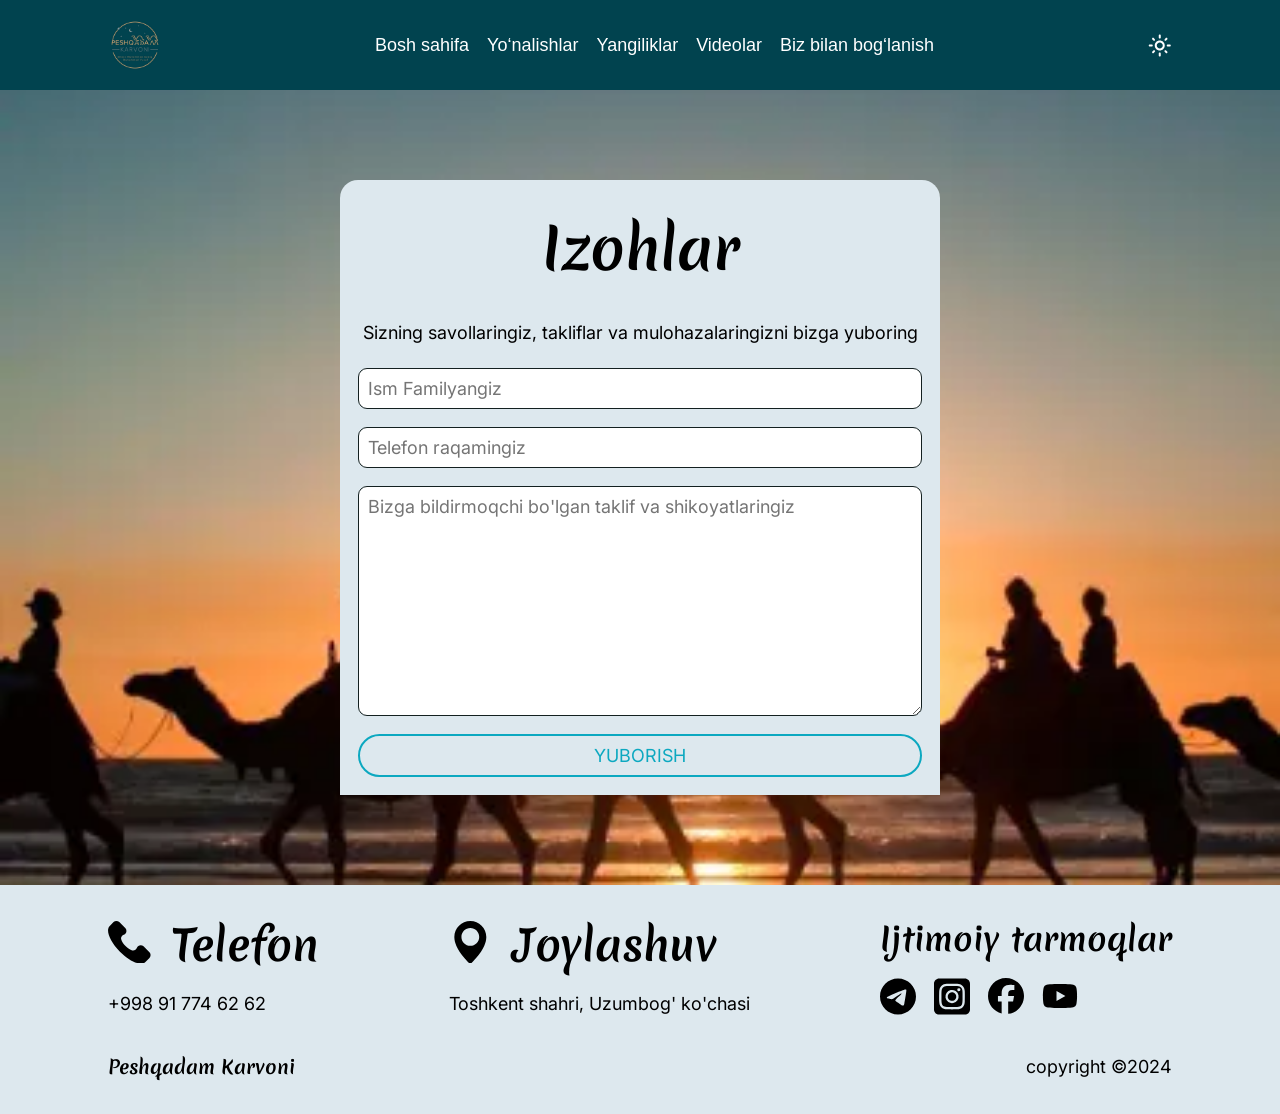
<file: boglanish.html>
<!DOCTYPE html>
<html lang="en">
  <head>
    <meta charset="UTF-8" />
    <meta name="viewport" content="width=device-width, initial-scale=1.0" />
    <title>Peshqadam karvoni</title>
    <link rel="stylesheet" href="style.css" />
  </head>
  <body>
    <nav class="nav">
      <div class="container">
        <div class="logo">
          <a href=""
            ><img
              src="./img/logo.png"
              alt="media yo‘nalishiPeshqadam Karvoni logo"
          /></a>
        </div>
        <div class="menu closed">
          <ul>
            <li><a href="index.html">Bosh sahifa</a></li>
            <li><a href="yonalishlar.html">Yo‘nalishlar</a></li>
            <li><a href="yangiliklar.html">Yangiliklar</a></li>
            <li><a href="videolar.html">Videolar</a></li>
            <li><a href="boglanish.html">Biz bilan bog‘lanish</a></li>
          </ul>
        </div>
        <div class="icons">
          <div id="mode">
            <svg
              class="text dark_icon"
              width="25"
              height="25"
              viewBox="0 0 25 25"
              fill="white"
              xmlns="http://www.w3.org/2000/svg"
            >
              <path
                d="M18.51 4.59L15.98 6.53L16.89 9.59L14.26 7.78L11.63 9.59L12.54 6.53L10.01 4.59L13.2 4.5L14.26 1.5L15.32 4.5L18.51 4.59ZM22.01 11.5L20.37 12.75L20.96 14.73L19.26 13.56L17.56 14.73L18.15 12.75L16.51 11.5L18.57 11.45L19.26 9.5L19.95 11.45L22.01 11.5ZM19.73 16.45C20.56 16.37 21.45 17.55 20.92 18.3C20.6 18.75 20.26 19.17 19.84 19.57C15.93 23.5 9.60002 23.5 5.70002 19.57C1.79002 15.67 1.79002 9.33 5.70002 5.43C6.10002 5.03 6.52002 4.67 6.97002 4.35C7.72002 3.82 8.90002 4.71 8.82002 5.54C8.55002 8.4 9.51002 11.37 11.71 13.56C12.7496 14.6052 14.0083 15.4066 15.3952 15.9064C16.7821 16.4062 18.2627 16.5918 19.73 16.45ZM18.09 18.47C15.1543 18.3012 12.381 17.0675 10.29 15C8.12002 12.81 6.96002 10 6.80002 7.18C3.99002 10.32 4.10002 15.14 7.11002 18.16C10.13 21.17 14.95 21.28 18.09 18.47Z"
              ></path>
            </svg>
            <svg
              class="text light_icon"
              width="25"
              height="25"
              viewBox="0 0 25 25"
              fill="white"
              xmlns="http://www.w3.org/2000/svg"
            >
              <path
                d="M12.76 9.5C14.41 9.5 15.76 10.85 15.76 12.5C15.76 14.15 14.41 15.5 12.76 15.5C11.11 15.5 9.76001 14.15 9.76001 12.5C9.76001 10.85 11.11 9.5 12.76 9.5ZM12.76 7.5C10 7.5 7.76001 9.74 7.76001 12.5C7.76001 15.26 10 17.5 12.76 17.5C15.52 17.5 17.76 15.26 17.76 12.5C17.76 9.74 15.52 7.5 12.76 7.5ZM2.76001 13.5H4.76001C5.31001 13.5 5.76001 13.05 5.76001 12.5C5.76001 11.95 5.31001 11.5 4.76001 11.5H2.76001C2.21001 11.5 1.76001 11.95 1.76001 12.5C1.76001 13.05 2.21001 13.5 2.76001 13.5ZM20.76 13.5H22.76C23.31 13.5 23.76 13.05 23.76 12.5C23.76 11.95 23.31 11.5 22.76 11.5H20.76C20.21 11.5 19.76 11.95 19.76 12.5C19.76 13.05 20.21 13.5 20.76 13.5ZM11.76 2.5V4.5C11.76 5.05 12.21 5.5 12.76 5.5C13.31 5.5 13.76 5.05 13.76 4.5V2.5C13.76 1.95 13.31 1.5 12.76 1.5C12.21 1.5 11.76 1.95 11.76 2.5ZM11.76 20.5V22.5C11.76 23.05 12.21 23.5 12.76 23.5C13.31 23.5 13.76 23.05 13.76 22.5V20.5C13.76 19.95 13.31 19.5 12.76 19.5C12.21 19.5 11.76 19.95 11.76 20.5ZM6.75001 5.08C6.6575 4.9873 6.54761 4.91375 6.42663 4.86357C6.30566 4.81339 6.17598 4.78756 6.04501 4.78756C5.91404 4.78756 5.78436 4.81339 5.66339 4.86357C5.54241 4.91375 5.43252 4.9873 5.34001 5.08C5.24731 5.17251 5.17376 5.2824 5.12358 5.40338C5.0734 5.52435 5.04757 5.65403 5.04757 5.785C5.04757 5.91597 5.0734 6.04565 5.12358 6.16662C5.17376 6.2876 5.24731 6.39749 5.34001 6.49L6.40001 7.55C6.79001 7.94 7.43001 7.94 7.81001 7.55C8.19001 7.16 8.20001 6.52 7.81001 6.14L6.75001 5.08ZM19.12 17.45C19.0275 17.3573 18.9176 17.2837 18.7966 17.2336C18.6757 17.1834 18.546 17.1576 18.415 17.1576C18.284 17.1576 18.1544 17.1834 18.0334 17.2336C17.9124 17.2837 17.8025 17.3573 17.71 17.45C17.6173 17.5425 17.5438 17.6524 17.4936 17.7734C17.4434 17.8944 17.4176 18.024 17.4176 18.155C17.4176 18.286 17.4434 18.4157 17.4936 18.5366C17.5438 18.6576 17.6173 18.7675 17.71 18.86L18.77 19.92C19.16 20.31 19.8 20.31 20.18 19.92C20.2727 19.8275 20.3463 19.7176 20.3964 19.5966C20.4466 19.4757 20.4725 19.346 20.4725 19.215C20.4725 19.084 20.4466 18.9543 20.3964 18.8334C20.3463 18.7124 20.2727 18.6025 20.18 18.51L19.12 17.45ZM20.18 6.49C20.2727 6.39749 20.3463 6.2876 20.3964 6.16662C20.4466 6.04565 20.4725 5.91597 20.4725 5.785C20.4725 5.65403 20.4466 5.52435 20.3964 5.40338C20.3463 5.2824 20.2727 5.17251 20.18 5.08C20.0875 4.9873 19.9776 4.91375 19.8566 4.86357C19.7357 4.81339 19.606 4.78756 19.475 4.78756C19.344 4.78756 19.2144 4.81339 19.0934 4.86357C18.9724 4.91375 18.8625 4.9873 18.77 5.08L17.71 6.14C17.32 6.53 17.32 7.17 17.71 7.55C18.1 7.93 18.74 7.94 19.12 7.55L20.18 6.49ZM7.81001 18.86C7.90271 18.7675 7.97626 18.6576 8.02644 18.5366C8.07662 18.4157 8.10245 18.286 8.10245 18.155C8.10245 18.024 8.07662 17.8944 8.02644 17.7734C7.97626 17.6524 7.90271 17.5425 7.81001 17.45C7.7175 17.3573 7.60761 17.2837 7.48663 17.2336C7.36566 17.1834 7.23598 17.1576 7.10501 17.1576C6.97404 17.1576 6.84436 17.1834 6.72339 17.2336C6.60241 17.2837 6.49252 17.3573 6.40001 17.45L5.34001 18.51C4.95001 18.9 4.95001 19.54 5.34001 19.92C5.73001 20.3 6.37001 20.31 6.75001 19.92L7.81001 18.86Z"
              ></path>
            </svg>
          </div>
          <div class="hamburger dn" id="hamburger">
            <div class="line"></div>
            <div class="line"></div>
            <div class="line"></div>
          </div>
        </div>
      </div>
    </nav>

    <section class="contact">
      <div class="container">
        <div class="img">
          <img src="./img/karvon.png" alt="karvon" />
        </div>
        <div class="content">
          <h2>Izohlar</h2>
          <p>
            Sizning savollaringiz, takliflar va mulohazalaringizni bizga
            yuboring
          </p>
          <form action="">
            <input type="text" placeholder="Ism Familyangiz" />
            <input type="tel" placeholder="Telefon raqamingiz" />
            <textarea
              name="message"
              id="message"
              cols="30"
              rows="10"
              placeholder="Bizga bildirmoqchi bo'lgan taklif va shikoyatlaringiz"
            ></textarea>
            <button class="btn">Yuborish</button>
          </form>
        </div>
      </div>
    </section>

    <footer>
      <div class="container">
        <div class="info">
          <a href="tel:+998917746262" class="card title">
            <h3>
              <svg
                class="u-svg-content"
                viewBox="0 0 513.64 513.64"
                x="0px"
                fill="currentColor"
                y="0px"
                style="width: 1em; height: 1em"
              >
                <g>
                  <g>
                    <path
                      d="M499.66,376.96l-71.68-71.68c-25.6-25.6-69.12-15.359-79.36,17.92c-7.68,23.041-33.28,35.841-56.32,30.72    c-51.2-12.8-120.32-79.36-133.12-133.12c-7.68-23.041,7.68-48.641,30.72-56.32c33.28-10.24,43.52-53.76,17.92-79.36l-71.68-71.68    c-20.48-17.92-51.2-17.92-69.12,0l-48.64,48.64c-48.64,51.2,5.12,186.88,125.44,307.2c120.32,120.32,256,176.641,307.2,125.44    l48.64-48.64C517.581,425.6,517.581,394.88,499.66,376.96z"
                    ></path>
                  </g>
                </g>
              </svg>
              Telefon
            </h3>
            <p>+998 91 774 62 62</p>
          </a>
          <a href="https://maps.app.goo.gl/2kyYhJ3K8GYkBJ2p6" class="card">
            <h3>
              <svg
                class="u-svg-content"
                viewBox="0 0 24 24"
                fill="currentColor"
                style="width: 1em; height: 1em"
              >
                <path
                  d="m12 0c-4.962 0-9 4.066-9 9.065 0 7.103 8.154 14.437 8.501 14.745.143.127.321.19.499.19s.356-.063.499-.189c.347-.309 8.501-7.643 8.501-14.746 0-4.999-4.038-9.065-9-9.065zm0 14c-2.757 0-5-2.243-5-5s2.243-5 5-5 5 2.243 5 5-2.243 5-5 5z"
                ></path>
              </svg>

              joylashuv
            </h3>
            <p>Toshkent shahri, Uzumbog' ko'chasi</p>
          </a>
          <div class="card">
            <div class="content">
              <h4>Ijtimoiy tarmoqlar</h4>
              <div class="socials">
                <a href="https://t.me/peshqadam_murojaat"
                  ><svg
                    fill="currentColor"
                    xmlns="http://www.w3.org/2000/svg"
                    viewBox="0 0 496 512"
                  >
                    <path
                      d="M248 8C111 8 0 119 0 256S111 504 248 504 496 393 496 256 385 8 248 8zM363 176.7c-3.7 39.2-19.9 134.4-28.1 178.3-3.5 18.6-10.3 24.8-16.9 25.4-14.4 1.3-25.3-9.5-39.3-18.7-21.8-14.3-34.2-23.2-55.3-37.2-24.5-16.1-8.6-25 5.3-39.5 3.7-3.8 67.1-61.5 68.3-66.7 .2-.7 .3-3.1-1.2-4.4s-3.6-.8-5.1-.5q-3.3 .7-104.6 69.1-14.8 10.2-26.9 9.9c-8.9-.2-25.9-5-38.6-9.1-15.5-5-27.9-7.7-26.8-16.3q.8-6.7 18.5-13.7 108.4-47.2 144.6-62.3c68.9-28.6 83.2-33.6 92.5-33.8 2.1 0 6.6 .5 9.6 2.9a10.5 10.5 0 0 1 3.5 6.7A43.8 43.8 0 0 1 363 176.7z"
                    />
                  </svg>
                </a>
                <a
                  href="https://www.facebook.com/PeshqadamKarvoni?mibextid=ZbWKwL"
                  ><svg
                    fill="currentColor"
                    xmlns="http://www.w3.org/2000/svg"
                    viewBox="0 0 448 512"
                  >
                    <path
                      d="M194.4 211.7a53.3 53.3 0 1 0 59.3 88.7 53.3 53.3 0 1 0 -59.3-88.7zm142.3-68.4c-5.2-5.2-11.5-9.3-18.4-12c-18.1-7.1-57.6-6.8-83.1-6.5c-4.1 0-7.9 .1-11.2 .1c-3.3 0-7.2 0-11.4-.1c-25.5-.3-64.8-.7-82.9 6.5c-6.9 2.7-13.1 6.8-18.4 12s-9.3 11.5-12 18.4c-7.1 18.1-6.7 57.7-6.5 83.2c0 4.1 .1 7.9 .1 11.1s0 7-.1 11.1c-.2 25.5-.6 65.1 6.5 83.2c2.7 6.9 6.8 13.1 12 18.4s11.5 9.3 18.4 12c18.1 7.1 57.6 6.8 83.1 6.5c4.1 0 7.9-.1 11.2-.1c3.3 0 7.2 0 11.4 .1c25.5 .3 64.8 .7 82.9-6.5c6.9-2.7 13.1-6.8 18.4-12s9.3-11.5 12-18.4c7.2-18 6.8-57.4 6.5-83c0-4.2-.1-8.1-.1-11.4s0-7.1 .1-11.4c.3-25.5 .7-64.9-6.5-83l0 0c-2.7-6.9-6.8-13.1-12-18.4zm-67.1 44.5A82 82 0 1 1 178.4 324.2a82 82 0 1 1 91.1-136.4zm29.2-1.3c-3.1-2.1-5.6-5.1-7.1-8.6s-1.8-7.3-1.1-11.1s2.6-7.1 5.2-9.8s6.1-4.5 9.8-5.2s7.6-.4 11.1 1.1s6.5 3.9 8.6 7s3.2 6.8 3.2 10.6c0 2.5-.5 5-1.4 7.3s-2.4 4.4-4.1 6.2s-3.9 3.2-6.2 4.2s-4.8 1.5-7.3 1.5l0 0c-3.8 0-7.5-1.1-10.6-3.2zM448 96c0-35.3-28.7-64-64-64H64C28.7 32 0 60.7 0 96V416c0 35.3 28.7 64 64 64H384c35.3 0 64-28.7 64-64V96zM357 389c-18.7 18.7-41.4 24.6-67 25.9c-26.4 1.5-105.6 1.5-132 0c-25.6-1.3-48.3-7.2-67-25.9s-24.6-41.4-25.8-67c-1.5-26.4-1.5-105.6 0-132c1.3-25.6 7.1-48.3 25.8-67s41.5-24.6 67-25.8c26.4-1.5 105.6-1.5 132 0c25.6 1.3 48.3 7.1 67 25.8s24.6 41.4 25.8 67c1.5 26.3 1.5 105.4 0 131.9c-1.3 25.6-7.1 48.3-25.8 67z"
                    />
                  </svg>
                </a>
                <a
                  href="https://instagram.com/peshqadam_karvoni?igshid=ZDdkNTZiNTM="
                >
                  <svg
                    fill="currentColor"
                    xmlns="http://www.w3.org/2000/svg"
                    viewBox="0 0 512 512"
                  >
                    <path
                      d="M512 256C512 114.6 397.4 0 256 0S0 114.6 0 256C0 376 82.7 476.8 194.2 504.5V334.2H141.4V256h52.8V222.3c0-87.1 39.4-127.5 125-127.5c16.2 0 44.2 3.2 55.7 6.4V172c-6-.6-16.5-1-29.6-1c-42 0-58.2 15.9-58.2 57.2V256h83.6l-14.4 78.2H287V510.1C413.8 494.8 512 386.9 512 256h0z"
                    />
                  </svg>
                </a>
                <a href="https://youtube.com/@peshqadamkarvoni">
                  <svg
                    fill="currentColor"
                    xmlns="http://www.w3.org/2000/svg"
                    viewBox="0 0 576 512"
                  >
                    <path
                      d="M549.7 124.1c-6.3-23.7-24.8-42.3-48.3-48.6C458.8 64 288 64 288 64S117.2 64 74.6 75.5c-23.5 6.3-42 24.9-48.3 48.6-11.4 42.9-11.4 132.3-11.4 132.3s0 89.4 11.4 132.3c6.3 23.7 24.8 41.5 48.3 47.8C117.2 448 288 448 288 448s170.8 0 213.4-11.5c23.5-6.3 42-24.2 48.3-47.8 11.4-42.9 11.4-132.3 11.4-132.3s0-89.4-11.4-132.3zm-317.5 213.5V175.2l142.7 81.2-142.7 81.2z"
                    />
                  </svg>
                </a>
              </div>
            </div>
          </div>
        </div>
        <div class="content">
          <h6><a href="">Peshqadam Karvoni</a></h6>
          <p>copyright ©2024</p>
        </div>
      </div>
    </footer>

    <script src="script.js"></script>
  </body>
</html>
</file>
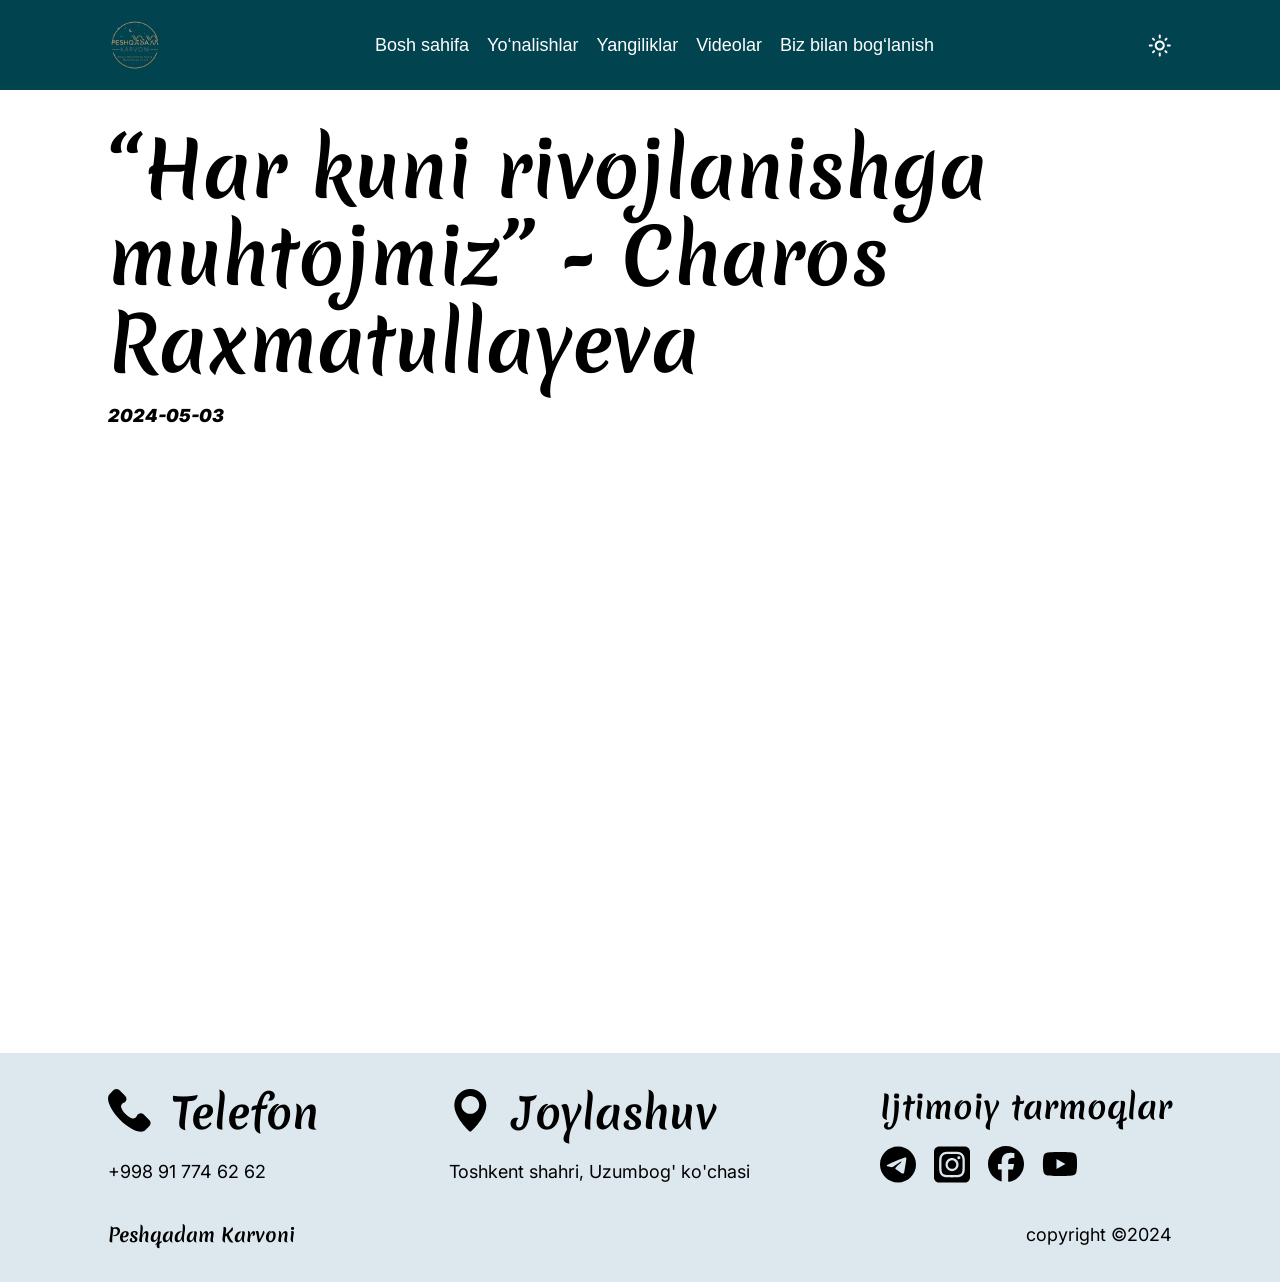
<file: video.html>
<!DOCTYPE html>
<html lang="en">
  <head>
    <meta charset="UTF-8" />
    <meta name="viewport" content="width=device-width, initial-scale=1.0" />
    <title>Peshqadam karvoni</title>
    <link rel="stylesheet" href="style.css" />
  </head>
  <body>
    <nav class="nav">
      <div class="container">
        <div class="logo">
          <a href=""
            ><img
              src="./img/logo.png"
              alt="media yo‘nalishiPeshqadam Karvoni logo"
          /></a>
        </div>
        <div class="menu closed">
          <ul>
            <li><a href="index.html">Bosh sahifa</a></li>
            <li><a href="yonalishlar.html">Yo‘nalishlar</a></li>
            <li><a href="yangiliklar.html">Yangiliklar</a></li>
            <li><a href="videolar.html">Videolar</a></li>
            <li><a href="boglanish.html">Biz bilan bog‘lanish</a></li>
          </ul>
        </div>
        <div class="icons">
          <div id="mode">
            <svg
              class="text dark_icon"
              width="25"
              height="25"
              viewBox="0 0 25 25"
              fill="white"
              xmlns="http://www.w3.org/2000/svg"
            >
              <path
                d="M18.51 4.59L15.98 6.53L16.89 9.59L14.26 7.78L11.63 9.59L12.54 6.53L10.01 4.59L13.2 4.5L14.26 1.5L15.32 4.5L18.51 4.59ZM22.01 11.5L20.37 12.75L20.96 14.73L19.26 13.56L17.56 14.73L18.15 12.75L16.51 11.5L18.57 11.45L19.26 9.5L19.95 11.45L22.01 11.5ZM19.73 16.45C20.56 16.37 21.45 17.55 20.92 18.3C20.6 18.75 20.26 19.17 19.84 19.57C15.93 23.5 9.60002 23.5 5.70002 19.57C1.79002 15.67 1.79002 9.33 5.70002 5.43C6.10002 5.03 6.52002 4.67 6.97002 4.35C7.72002 3.82 8.90002 4.71 8.82002 5.54C8.55002 8.4 9.51002 11.37 11.71 13.56C12.7496 14.6052 14.0083 15.4066 15.3952 15.9064C16.7821 16.4062 18.2627 16.5918 19.73 16.45ZM18.09 18.47C15.1543 18.3012 12.381 17.0675 10.29 15C8.12002 12.81 6.96002 10 6.80002 7.18C3.99002 10.32 4.10002 15.14 7.11002 18.16C10.13 21.17 14.95 21.28 18.09 18.47Z"
              ></path>
            </svg>
            <svg
              class="text light_icon"
              width="25"
              height="25"
              viewBox="0 0 25 25"
              fill="white"
              xmlns="http://www.w3.org/2000/svg"
            >
              <path
                d="M12.76 9.5C14.41 9.5 15.76 10.85 15.76 12.5C15.76 14.15 14.41 15.5 12.76 15.5C11.11 15.5 9.76001 14.15 9.76001 12.5C9.76001 10.85 11.11 9.5 12.76 9.5ZM12.76 7.5C10 7.5 7.76001 9.74 7.76001 12.5C7.76001 15.26 10 17.5 12.76 17.5C15.52 17.5 17.76 15.26 17.76 12.5C17.76 9.74 15.52 7.5 12.76 7.5ZM2.76001 13.5H4.76001C5.31001 13.5 5.76001 13.05 5.76001 12.5C5.76001 11.95 5.31001 11.5 4.76001 11.5H2.76001C2.21001 11.5 1.76001 11.95 1.76001 12.5C1.76001 13.05 2.21001 13.5 2.76001 13.5ZM20.76 13.5H22.76C23.31 13.5 23.76 13.05 23.76 12.5C23.76 11.95 23.31 11.5 22.76 11.5H20.76C20.21 11.5 19.76 11.95 19.76 12.5C19.76 13.05 20.21 13.5 20.76 13.5ZM11.76 2.5V4.5C11.76 5.05 12.21 5.5 12.76 5.5C13.31 5.5 13.76 5.05 13.76 4.5V2.5C13.76 1.95 13.31 1.5 12.76 1.5C12.21 1.5 11.76 1.95 11.76 2.5ZM11.76 20.5V22.5C11.76 23.05 12.21 23.5 12.76 23.5C13.31 23.5 13.76 23.05 13.76 22.5V20.5C13.76 19.95 13.31 19.5 12.76 19.5C12.21 19.5 11.76 19.95 11.76 20.5ZM6.75001 5.08C6.6575 4.9873 6.54761 4.91375 6.42663 4.86357C6.30566 4.81339 6.17598 4.78756 6.04501 4.78756C5.91404 4.78756 5.78436 4.81339 5.66339 4.86357C5.54241 4.91375 5.43252 4.9873 5.34001 5.08C5.24731 5.17251 5.17376 5.2824 5.12358 5.40338C5.0734 5.52435 5.04757 5.65403 5.04757 5.785C5.04757 5.91597 5.0734 6.04565 5.12358 6.16662C5.17376 6.2876 5.24731 6.39749 5.34001 6.49L6.40001 7.55C6.79001 7.94 7.43001 7.94 7.81001 7.55C8.19001 7.16 8.20001 6.52 7.81001 6.14L6.75001 5.08ZM19.12 17.45C19.0275 17.3573 18.9176 17.2837 18.7966 17.2336C18.6757 17.1834 18.546 17.1576 18.415 17.1576C18.284 17.1576 18.1544 17.1834 18.0334 17.2336C17.9124 17.2837 17.8025 17.3573 17.71 17.45C17.6173 17.5425 17.5438 17.6524 17.4936 17.7734C17.4434 17.8944 17.4176 18.024 17.4176 18.155C17.4176 18.286 17.4434 18.4157 17.4936 18.5366C17.5438 18.6576 17.6173 18.7675 17.71 18.86L18.77 19.92C19.16 20.31 19.8 20.31 20.18 19.92C20.2727 19.8275 20.3463 19.7176 20.3964 19.5966C20.4466 19.4757 20.4725 19.346 20.4725 19.215C20.4725 19.084 20.4466 18.9543 20.3964 18.8334C20.3463 18.7124 20.2727 18.6025 20.18 18.51L19.12 17.45ZM20.18 6.49C20.2727 6.39749 20.3463 6.2876 20.3964 6.16662C20.4466 6.04565 20.4725 5.91597 20.4725 5.785C20.4725 5.65403 20.4466 5.52435 20.3964 5.40338C20.3463 5.2824 20.2727 5.17251 20.18 5.08C20.0875 4.9873 19.9776 4.91375 19.8566 4.86357C19.7357 4.81339 19.606 4.78756 19.475 4.78756C19.344 4.78756 19.2144 4.81339 19.0934 4.86357C18.9724 4.91375 18.8625 4.9873 18.77 5.08L17.71 6.14C17.32 6.53 17.32 7.17 17.71 7.55C18.1 7.93 18.74 7.94 19.12 7.55L20.18 6.49ZM7.81001 18.86C7.90271 18.7675 7.97626 18.6576 8.02644 18.5366C8.07662 18.4157 8.10245 18.286 8.10245 18.155C8.10245 18.024 8.07662 17.8944 8.02644 17.7734C7.97626 17.6524 7.90271 17.5425 7.81001 17.45C7.7175 17.3573 7.60761 17.2837 7.48663 17.2336C7.36566 17.1834 7.23598 17.1576 7.10501 17.1576C6.97404 17.1576 6.84436 17.1834 6.72339 17.2336C6.60241 17.2837 6.49252 17.3573 6.40001 17.45L5.34001 18.51C4.95001 18.9 4.95001 19.54 5.34001 19.92C5.73001 20.3 6.37001 20.31 6.75001 19.92L7.81001 18.86Z"
              ></path>
            </svg>
          </div>
          <div class="hamburger dn" id="hamburger">
            <div class="line"></div>
            <div class="line"></div>
            <div class="line"></div>
          </div>
        </div>
      </div>
    </nav>

    <sections class="video">
      <div class="container">
        <h1>“Har kuni rivojlanishga muhtojmiz” - Charos Raxmatullayeva</h1>
        <time datetime="2024-05-03">2024-05-03</time>
        <iframe
          src="https://www.youtube.com/embed/iv7BrEIOJa8"
          title="“Har kuni rivojlanishga muhtojmiz” - Charos Raxmatullayeva"
          frameborder="0"
          allow="accelerometer; autoplay; clipboard-write; encrypted-media; gyroscope; picture-in-picture; web-share"
          referrerpolicy="strict-origin-when-cross-origin"
          allowfullscreen
        ></iframe>
      </div>
    </sections>

    <footer>
      <div class="container">
        <div class="info">
          <a href="tel:+998917746262" class="card title">
            <h3>
              <svg
                class="u-svg-content"
                viewBox="0 0 513.64 513.64"
                x="0px"
                fill="currentColor"
                y="0px"
                style="width: 1em; height: 1em"
              >
                <g>
                  <g>
                    <path
                      d="M499.66,376.96l-71.68-71.68c-25.6-25.6-69.12-15.359-79.36,17.92c-7.68,23.041-33.28,35.841-56.32,30.72    c-51.2-12.8-120.32-79.36-133.12-133.12c-7.68-23.041,7.68-48.641,30.72-56.32c33.28-10.24,43.52-53.76,17.92-79.36l-71.68-71.68    c-20.48-17.92-51.2-17.92-69.12,0l-48.64,48.64c-48.64,51.2,5.12,186.88,125.44,307.2c120.32,120.32,256,176.641,307.2,125.44    l48.64-48.64C517.581,425.6,517.581,394.88,499.66,376.96z"
                    ></path>
                  </g>
                </g>
              </svg>
              Telefon
            </h3>
            <p>+998 91 774 62 62</p>
          </a>
          <a href="https://maps.app.goo.gl/2kyYhJ3K8GYkBJ2p6" class="card">
            <h3>
              <svg
                class="u-svg-content"
                viewBox="0 0 24 24"
                fill="currentColor"
                style="width: 1em; height: 1em"
              >
                <path
                  d="m12 0c-4.962 0-9 4.066-9 9.065 0 7.103 8.154 14.437 8.501 14.745.143.127.321.19.499.19s.356-.063.499-.189c.347-.309 8.501-7.643 8.501-14.746 0-4.999-4.038-9.065-9-9.065zm0 14c-2.757 0-5-2.243-5-5s2.243-5 5-5 5 2.243 5 5-2.243 5-5 5z"
                ></path>
              </svg>

              joylashuv
            </h3>
            <p>Toshkent shahri, Uzumbog' ko'chasi</p>
          </a>
          <div class="card">
            <div class="content">
              <h4>Ijtimoiy tarmoqlar</h4>
              <div class="socials">
                <a href="https://t.me/peshqadam_murojaat"
                  ><svg
                    fill="currentColor"
                    xmlns="http://www.w3.org/2000/svg"
                    viewBox="0 0 496 512"
                  >
                    <path
                      d="M248 8C111 8 0 119 0 256S111 504 248 504 496 393 496 256 385 8 248 8zM363 176.7c-3.7 39.2-19.9 134.4-28.1 178.3-3.5 18.6-10.3 24.8-16.9 25.4-14.4 1.3-25.3-9.5-39.3-18.7-21.8-14.3-34.2-23.2-55.3-37.2-24.5-16.1-8.6-25 5.3-39.5 3.7-3.8 67.1-61.5 68.3-66.7 .2-.7 .3-3.1-1.2-4.4s-3.6-.8-5.1-.5q-3.3 .7-104.6 69.1-14.8 10.2-26.9 9.9c-8.9-.2-25.9-5-38.6-9.1-15.5-5-27.9-7.7-26.8-16.3q.8-6.7 18.5-13.7 108.4-47.2 144.6-62.3c68.9-28.6 83.2-33.6 92.5-33.8 2.1 0 6.6 .5 9.6 2.9a10.5 10.5 0 0 1 3.5 6.7A43.8 43.8 0 0 1 363 176.7z"
                    />
                  </svg>
                </a>
                <a
                  href="https://www.facebook.com/PeshqadamKarvoni?mibextid=ZbWKwL"
                  ><svg
                    fill="currentColor"
                    xmlns="http://www.w3.org/2000/svg"
                    viewBox="0 0 448 512"
                  >
                    <path
                      d="M194.4 211.7a53.3 53.3 0 1 0 59.3 88.7 53.3 53.3 0 1 0 -59.3-88.7zm142.3-68.4c-5.2-5.2-11.5-9.3-18.4-12c-18.1-7.1-57.6-6.8-83.1-6.5c-4.1 0-7.9 .1-11.2 .1c-3.3 0-7.2 0-11.4-.1c-25.5-.3-64.8-.7-82.9 6.5c-6.9 2.7-13.1 6.8-18.4 12s-9.3 11.5-12 18.4c-7.1 18.1-6.7 57.7-6.5 83.2c0 4.1 .1 7.9 .1 11.1s0 7-.1 11.1c-.2 25.5-.6 65.1 6.5 83.2c2.7 6.9 6.8 13.1 12 18.4s11.5 9.3 18.4 12c18.1 7.1 57.6 6.8 83.1 6.5c4.1 0 7.9-.1 11.2-.1c3.3 0 7.2 0 11.4 .1c25.5 .3 64.8 .7 82.9-6.5c6.9-2.7 13.1-6.8 18.4-12s9.3-11.5 12-18.4c7.2-18 6.8-57.4 6.5-83c0-4.2-.1-8.1-.1-11.4s0-7.1 .1-11.4c.3-25.5 .7-64.9-6.5-83l0 0c-2.7-6.9-6.8-13.1-12-18.4zm-67.1 44.5A82 82 0 1 1 178.4 324.2a82 82 0 1 1 91.1-136.4zm29.2-1.3c-3.1-2.1-5.6-5.1-7.1-8.6s-1.8-7.3-1.1-11.1s2.6-7.1 5.2-9.8s6.1-4.5 9.8-5.2s7.6-.4 11.1 1.1s6.5 3.9 8.6 7s3.2 6.8 3.2 10.6c0 2.5-.5 5-1.4 7.3s-2.4 4.4-4.1 6.2s-3.9 3.2-6.2 4.2s-4.8 1.5-7.3 1.5l0 0c-3.8 0-7.5-1.1-10.6-3.2zM448 96c0-35.3-28.7-64-64-64H64C28.7 32 0 60.7 0 96V416c0 35.3 28.7 64 64 64H384c35.3 0 64-28.7 64-64V96zM357 389c-18.7 18.7-41.4 24.6-67 25.9c-26.4 1.5-105.6 1.5-132 0c-25.6-1.3-48.3-7.2-67-25.9s-24.6-41.4-25.8-67c-1.5-26.4-1.5-105.6 0-132c1.3-25.6 7.1-48.3 25.8-67s41.5-24.6 67-25.8c26.4-1.5 105.6-1.5 132 0c25.6 1.3 48.3 7.1 67 25.8s24.6 41.4 25.8 67c1.5 26.3 1.5 105.4 0 131.9c-1.3 25.6-7.1 48.3-25.8 67z"
                    />
                  </svg>
                </a>
                <a
                  href="https://instagram.com/peshqadam_karvoni?igshid=ZDdkNTZiNTM="
                >
                  <svg
                    fill="currentColor"
                    xmlns="http://www.w3.org/2000/svg"
                    viewBox="0 0 512 512"
                  >
                    <path
                      d="M512 256C512 114.6 397.4 0 256 0S0 114.6 0 256C0 376 82.7 476.8 194.2 504.5V334.2H141.4V256h52.8V222.3c0-87.1 39.4-127.5 125-127.5c16.2 0 44.2 3.2 55.7 6.4V172c-6-.6-16.5-1-29.6-1c-42 0-58.2 15.9-58.2 57.2V256h83.6l-14.4 78.2H287V510.1C413.8 494.8 512 386.9 512 256h0z"
                    />
                  </svg>
                </a>
                <a href="https://youtube.com/@peshqadamkarvoni">
                  <svg
                    fill="currentColor"
                    xmlns="http://www.w3.org/2000/svg"
                    viewBox="0 0 576 512"
                  >
                    <path
                      d="M549.7 124.1c-6.3-23.7-24.8-42.3-48.3-48.6C458.8 64 288 64 288 64S117.2 64 74.6 75.5c-23.5 6.3-42 24.9-48.3 48.6-11.4 42.9-11.4 132.3-11.4 132.3s0 89.4 11.4 132.3c6.3 23.7 24.8 41.5 48.3 47.8C117.2 448 288 448 288 448s170.8 0 213.4-11.5c23.5-6.3 42-24.2 48.3-47.8 11.4-42.9 11.4-132.3 11.4-132.3s0-89.4-11.4-132.3zm-317.5 213.5V175.2l142.7 81.2-142.7 81.2z"
                    />
                  </svg>
                </a>
              </div>
            </div>
          </div>
        </div>
        <div class="content">
          <h6><a href="">Peshqadam Karvoni</a></h6>
          <p>copyright ©2024</p>
        </div>
      </div>
    </footer>

    <script src="script.js"></script>
  </body>
</html>
</file>
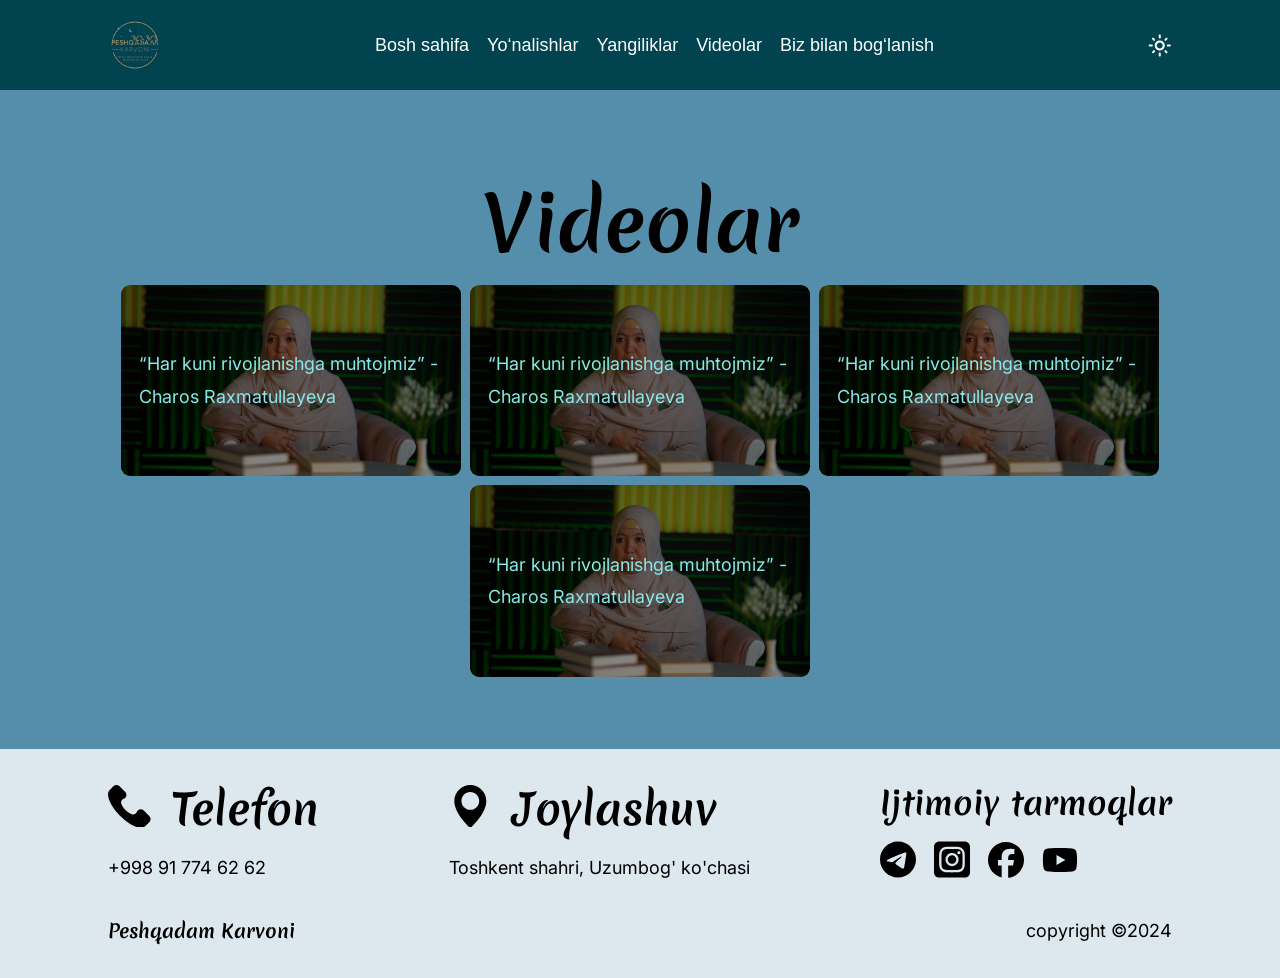
<file: videolar.html>
<!DOCTYPE html>
<html lang="en">
  <head>
    <meta charset="UTF-8" />
    <meta name="viewport" content="width=device-width, initial-scale=1.0" />
    <title>Peshqadam karvoni</title>
    <link rel="stylesheet" href="style.css" />
  </head>
  <body>
    <nav class="nav">
      <div class="container">
        <div class="logo">
          <a href=""
            ><img
              src="./img/logo.png"
              alt="media yo‘nalishiPeshqadam Karvoni logo"
          /></a>
        </div>
        <div class="menu closed">
          <ul>
            <li><a href="index.html">Bosh sahifa</a></li>
            <li><a href="yonalishlar.html">Yo‘nalishlar</a></li>
            <li><a href="yangiliklar.html">Yangiliklar</a></li>
            <li><a href="videolar.html">Videolar</a></li>
            <li><a href="boglanish.html">Biz bilan bog‘lanish</a></li>
          </ul>
        </div>
        <div class="icons">
          <div id="mode">
            <svg
              class="text dark_icon"
              width="25"
              height="25"
              viewBox="0 0 25 25"
              fill="white"
              xmlns="http://www.w3.org/2000/svg"
            >
              <path
                d="M18.51 4.59L15.98 6.53L16.89 9.59L14.26 7.78L11.63 9.59L12.54 6.53L10.01 4.59L13.2 4.5L14.26 1.5L15.32 4.5L18.51 4.59ZM22.01 11.5L20.37 12.75L20.96 14.73L19.26 13.56L17.56 14.73L18.15 12.75L16.51 11.5L18.57 11.45L19.26 9.5L19.95 11.45L22.01 11.5ZM19.73 16.45C20.56 16.37 21.45 17.55 20.92 18.3C20.6 18.75 20.26 19.17 19.84 19.57C15.93 23.5 9.60002 23.5 5.70002 19.57C1.79002 15.67 1.79002 9.33 5.70002 5.43C6.10002 5.03 6.52002 4.67 6.97002 4.35C7.72002 3.82 8.90002 4.71 8.82002 5.54C8.55002 8.4 9.51002 11.37 11.71 13.56C12.7496 14.6052 14.0083 15.4066 15.3952 15.9064C16.7821 16.4062 18.2627 16.5918 19.73 16.45ZM18.09 18.47C15.1543 18.3012 12.381 17.0675 10.29 15C8.12002 12.81 6.96002 10 6.80002 7.18C3.99002 10.32 4.10002 15.14 7.11002 18.16C10.13 21.17 14.95 21.28 18.09 18.47Z"
              ></path>
            </svg>
            <svg
              class="text light_icon"
              width="25"
              height="25"
              viewBox="0 0 25 25"
              fill="white"
              xmlns="http://www.w3.org/2000/svg"
            >
              <path
                d="M12.76 9.5C14.41 9.5 15.76 10.85 15.76 12.5C15.76 14.15 14.41 15.5 12.76 15.5C11.11 15.5 9.76001 14.15 9.76001 12.5C9.76001 10.85 11.11 9.5 12.76 9.5ZM12.76 7.5C10 7.5 7.76001 9.74 7.76001 12.5C7.76001 15.26 10 17.5 12.76 17.5C15.52 17.5 17.76 15.26 17.76 12.5C17.76 9.74 15.52 7.5 12.76 7.5ZM2.76001 13.5H4.76001C5.31001 13.5 5.76001 13.05 5.76001 12.5C5.76001 11.95 5.31001 11.5 4.76001 11.5H2.76001C2.21001 11.5 1.76001 11.95 1.76001 12.5C1.76001 13.05 2.21001 13.5 2.76001 13.5ZM20.76 13.5H22.76C23.31 13.5 23.76 13.05 23.76 12.5C23.76 11.95 23.31 11.5 22.76 11.5H20.76C20.21 11.5 19.76 11.95 19.76 12.5C19.76 13.05 20.21 13.5 20.76 13.5ZM11.76 2.5V4.5C11.76 5.05 12.21 5.5 12.76 5.5C13.31 5.5 13.76 5.05 13.76 4.5V2.5C13.76 1.95 13.31 1.5 12.76 1.5C12.21 1.5 11.76 1.95 11.76 2.5ZM11.76 20.5V22.5C11.76 23.05 12.21 23.5 12.76 23.5C13.31 23.5 13.76 23.05 13.76 22.5V20.5C13.76 19.95 13.31 19.5 12.76 19.5C12.21 19.5 11.76 19.95 11.76 20.5ZM6.75001 5.08C6.6575 4.9873 6.54761 4.91375 6.42663 4.86357C6.30566 4.81339 6.17598 4.78756 6.04501 4.78756C5.91404 4.78756 5.78436 4.81339 5.66339 4.86357C5.54241 4.91375 5.43252 4.9873 5.34001 5.08C5.24731 5.17251 5.17376 5.2824 5.12358 5.40338C5.0734 5.52435 5.04757 5.65403 5.04757 5.785C5.04757 5.91597 5.0734 6.04565 5.12358 6.16662C5.17376 6.2876 5.24731 6.39749 5.34001 6.49L6.40001 7.55C6.79001 7.94 7.43001 7.94 7.81001 7.55C8.19001 7.16 8.20001 6.52 7.81001 6.14L6.75001 5.08ZM19.12 17.45C19.0275 17.3573 18.9176 17.2837 18.7966 17.2336C18.6757 17.1834 18.546 17.1576 18.415 17.1576C18.284 17.1576 18.1544 17.1834 18.0334 17.2336C17.9124 17.2837 17.8025 17.3573 17.71 17.45C17.6173 17.5425 17.5438 17.6524 17.4936 17.7734C17.4434 17.8944 17.4176 18.024 17.4176 18.155C17.4176 18.286 17.4434 18.4157 17.4936 18.5366C17.5438 18.6576 17.6173 18.7675 17.71 18.86L18.77 19.92C19.16 20.31 19.8 20.31 20.18 19.92C20.2727 19.8275 20.3463 19.7176 20.3964 19.5966C20.4466 19.4757 20.4725 19.346 20.4725 19.215C20.4725 19.084 20.4466 18.9543 20.3964 18.8334C20.3463 18.7124 20.2727 18.6025 20.18 18.51L19.12 17.45ZM20.18 6.49C20.2727 6.39749 20.3463 6.2876 20.3964 6.16662C20.4466 6.04565 20.4725 5.91597 20.4725 5.785C20.4725 5.65403 20.4466 5.52435 20.3964 5.40338C20.3463 5.2824 20.2727 5.17251 20.18 5.08C20.0875 4.9873 19.9776 4.91375 19.8566 4.86357C19.7357 4.81339 19.606 4.78756 19.475 4.78756C19.344 4.78756 19.2144 4.81339 19.0934 4.86357C18.9724 4.91375 18.8625 4.9873 18.77 5.08L17.71 6.14C17.32 6.53 17.32 7.17 17.71 7.55C18.1 7.93 18.74 7.94 19.12 7.55L20.18 6.49ZM7.81001 18.86C7.90271 18.7675 7.97626 18.6576 8.02644 18.5366C8.07662 18.4157 8.10245 18.286 8.10245 18.155C8.10245 18.024 8.07662 17.8944 8.02644 17.7734C7.97626 17.6524 7.90271 17.5425 7.81001 17.45C7.7175 17.3573 7.60761 17.2837 7.48663 17.2336C7.36566 17.1834 7.23598 17.1576 7.10501 17.1576C6.97404 17.1576 6.84436 17.1834 6.72339 17.2336C6.60241 17.2837 6.49252 17.3573 6.40001 17.45L5.34001 18.51C4.95001 18.9 4.95001 19.54 5.34001 19.92C5.73001 20.3 6.37001 20.31 6.75001 19.92L7.81001 18.86Z"
              ></path>
            </svg>
          </div>
          <div class="hamburger dn" id="hamburger">
            <div class="line"></div>
            <div class="line"></div>
            <div class="line"></div>
          </div>
        </div>
      </div>
    </nav>

    <section class="title videos" id="videolar">
      <div class="container">
        <div class="content">
          <h1>Videolar</h1>
        </div>
        <div class="cards">
          <a href="./video.html" class="card">
            <div class="img">
              <img src="./img/1713320072-973645.png" alt="Qurbonova Sohiba" />
            </div>
            <div class="content">
              <p>“Har kuni rivojlanishga muhtojmiz” - Charos Raxmatullayeva</p>
            </div>
          </a>
          <div class="card">
            <div class="img">
              <img src="./img/1713320072-973645.png" alt="Qurbonova Sohiba" />
            </div>
            <div class="content">
              <p>“Har kuni rivojlanishga muhtojmiz” - Charos Raxmatullayeva</p>
            </div>
          </div>
          <div class="card">
            <div class="img">
              <img src="./img/1713320072-973645.png" alt="Qurbonova Sohiba" />
            </div>
            <div class="content">
              <p>“Har kuni rivojlanishga muhtojmiz” - Charos Raxmatullayeva</p>
            </div>
          </div>
          <div class="card">
            <div class="img">
              <img src="./img/1713320072-973645.png" alt="Qurbonova Sohiba" />
            </div>
            <div class="content">
              <p>“Har kuni rivojlanishga muhtojmiz” - Charos Raxmatullayeva</p>
            </div>
          </div>
        </div>
      </div>
    </section>

    <footer>
      <div class="container">
        <div class="info">
          <a href="tel:+998917746262" class="card title">
            <h3>
              <svg
                class="u-svg-content"
                viewBox="0 0 513.64 513.64"
                x="0px"
                fill="currentColor"
                y="0px"
                style="width: 1em; height: 1em"
              >
                <g>
                  <g>
                    <path
                      d="M499.66,376.96l-71.68-71.68c-25.6-25.6-69.12-15.359-79.36,17.92c-7.68,23.041-33.28,35.841-56.32,30.72    c-51.2-12.8-120.32-79.36-133.12-133.12c-7.68-23.041,7.68-48.641,30.72-56.32c33.28-10.24,43.52-53.76,17.92-79.36l-71.68-71.68    c-20.48-17.92-51.2-17.92-69.12,0l-48.64,48.64c-48.64,51.2,5.12,186.88,125.44,307.2c120.32,120.32,256,176.641,307.2,125.44    l48.64-48.64C517.581,425.6,517.581,394.88,499.66,376.96z"
                    ></path>
                  </g>
                </g>
              </svg>
              Telefon
            </h3>
            <p>+998 91 774 62 62</p>
          </a>
          <a href="https://maps.app.goo.gl/2kyYhJ3K8GYkBJ2p6" class="card">
            <h3>
              <svg
                class="u-svg-content"
                viewBox="0 0 24 24"
                fill="currentColor"
                style="width: 1em; height: 1em"
              >
                <path
                  d="m12 0c-4.962 0-9 4.066-9 9.065 0 7.103 8.154 14.437 8.501 14.745.143.127.321.19.499.19s.356-.063.499-.189c.347-.309 8.501-7.643 8.501-14.746 0-4.999-4.038-9.065-9-9.065zm0 14c-2.757 0-5-2.243-5-5s2.243-5 5-5 5 2.243 5 5-2.243 5-5 5z"
                ></path>
              </svg>

              joylashuv
            </h3>
            <p>Toshkent shahri, Uzumbog' ko'chasi</p>
          </a>
          <div class="card">
            <div class="content">
              <h4>Ijtimoiy tarmoqlar</h4>
              <div class="socials">
                <a href="https://t.me/peshqadam_murojaat"
                  ><svg
                    fill="currentColor"
                    xmlns="http://www.w3.org/2000/svg"
                    viewBox="0 0 496 512"
                  >
                    <path
                      d="M248 8C111 8 0 119 0 256S111 504 248 504 496 393 496 256 385 8 248 8zM363 176.7c-3.7 39.2-19.9 134.4-28.1 178.3-3.5 18.6-10.3 24.8-16.9 25.4-14.4 1.3-25.3-9.5-39.3-18.7-21.8-14.3-34.2-23.2-55.3-37.2-24.5-16.1-8.6-25 5.3-39.5 3.7-3.8 67.1-61.5 68.3-66.7 .2-.7 .3-3.1-1.2-4.4s-3.6-.8-5.1-.5q-3.3 .7-104.6 69.1-14.8 10.2-26.9 9.9c-8.9-.2-25.9-5-38.6-9.1-15.5-5-27.9-7.7-26.8-16.3q.8-6.7 18.5-13.7 108.4-47.2 144.6-62.3c68.9-28.6 83.2-33.6 92.5-33.8 2.1 0 6.6 .5 9.6 2.9a10.5 10.5 0 0 1 3.5 6.7A43.8 43.8 0 0 1 363 176.7z"
                    />
                  </svg>
                </a>
                <a
                  href="https://www.facebook.com/PeshqadamKarvoni?mibextid=ZbWKwL"
                  ><svg
                    fill="currentColor"
                    xmlns="http://www.w3.org/2000/svg"
                    viewBox="0 0 448 512"
                  >
                    <path
                      d="M194.4 211.7a53.3 53.3 0 1 0 59.3 88.7 53.3 53.3 0 1 0 -59.3-88.7zm142.3-68.4c-5.2-5.2-11.5-9.3-18.4-12c-18.1-7.1-57.6-6.8-83.1-6.5c-4.1 0-7.9 .1-11.2 .1c-3.3 0-7.2 0-11.4-.1c-25.5-.3-64.8-.7-82.9 6.5c-6.9 2.7-13.1 6.8-18.4 12s-9.3 11.5-12 18.4c-7.1 18.1-6.7 57.7-6.5 83.2c0 4.1 .1 7.9 .1 11.1s0 7-.1 11.1c-.2 25.5-.6 65.1 6.5 83.2c2.7 6.9 6.8 13.1 12 18.4s11.5 9.3 18.4 12c18.1 7.1 57.6 6.8 83.1 6.5c4.1 0 7.9-.1 11.2-.1c3.3 0 7.2 0 11.4 .1c25.5 .3 64.8 .7 82.9-6.5c6.9-2.7 13.1-6.8 18.4-12s9.3-11.5 12-18.4c7.2-18 6.8-57.4 6.5-83c0-4.2-.1-8.1-.1-11.4s0-7.1 .1-11.4c.3-25.5 .7-64.9-6.5-83l0 0c-2.7-6.9-6.8-13.1-12-18.4zm-67.1 44.5A82 82 0 1 1 178.4 324.2a82 82 0 1 1 91.1-136.4zm29.2-1.3c-3.1-2.1-5.6-5.1-7.1-8.6s-1.8-7.3-1.1-11.1s2.6-7.1 5.2-9.8s6.1-4.5 9.8-5.2s7.6-.4 11.1 1.1s6.5 3.9 8.6 7s3.2 6.8 3.2 10.6c0 2.5-.5 5-1.4 7.3s-2.4 4.4-4.1 6.2s-3.9 3.2-6.2 4.2s-4.8 1.5-7.3 1.5l0 0c-3.8 0-7.5-1.1-10.6-3.2zM448 96c0-35.3-28.7-64-64-64H64C28.7 32 0 60.7 0 96V416c0 35.3 28.7 64 64 64H384c35.3 0 64-28.7 64-64V96zM357 389c-18.7 18.7-41.4 24.6-67 25.9c-26.4 1.5-105.6 1.5-132 0c-25.6-1.3-48.3-7.2-67-25.9s-24.6-41.4-25.8-67c-1.5-26.4-1.5-105.6 0-132c1.3-25.6 7.1-48.3 25.8-67s41.5-24.6 67-25.8c26.4-1.5 105.6-1.5 132 0c25.6 1.3 48.3 7.1 67 25.8s24.6 41.4 25.8 67c1.5 26.3 1.5 105.4 0 131.9c-1.3 25.6-7.1 48.3-25.8 67z"
                    />
                  </svg>
                </a>
                <a
                  href="https://instagram.com/peshqadam_karvoni?igshid=ZDdkNTZiNTM="
                >
                  <svg
                    fill="currentColor"
                    xmlns="http://www.w3.org/2000/svg"
                    viewBox="0 0 512 512"
                  >
                    <path
                      d="M512 256C512 114.6 397.4 0 256 0S0 114.6 0 256C0 376 82.7 476.8 194.2 504.5V334.2H141.4V256h52.8V222.3c0-87.1 39.4-127.5 125-127.5c16.2 0 44.2 3.2 55.7 6.4V172c-6-.6-16.5-1-29.6-1c-42 0-58.2 15.9-58.2 57.2V256h83.6l-14.4 78.2H287V510.1C413.8 494.8 512 386.9 512 256h0z"
                    />
                  </svg>
                </a>
                <a href="https://youtube.com/@peshqadamkarvoni">
                  <svg
                    fill="currentColor"
                    xmlns="http://www.w3.org/2000/svg"
                    viewBox="0 0 576 512"
                  >
                    <path
                      d="M549.7 124.1c-6.3-23.7-24.8-42.3-48.3-48.6C458.8 64 288 64 288 64S117.2 64 74.6 75.5c-23.5 6.3-42 24.9-48.3 48.6-11.4 42.9-11.4 132.3-11.4 132.3s0 89.4 11.4 132.3c6.3 23.7 24.8 41.5 48.3 47.8C117.2 448 288 448 288 448s170.8 0 213.4-11.5c23.5-6.3 42-24.2 48.3-47.8 11.4-42.9 11.4-132.3 11.4-132.3s0-89.4-11.4-132.3zm-317.5 213.5V175.2l142.7 81.2-142.7 81.2z"
                    />
                  </svg>
                </a>
              </div>
            </div>
          </div>
        </div>
        <div class="content">
          <h6><a href="">Peshqadam Karvoni</a></h6>
          <p>copyright ©2024</p>
        </div>
      </div>
    </footer>

    <script src="script.js"></script>
  </body>
</html>
</file>
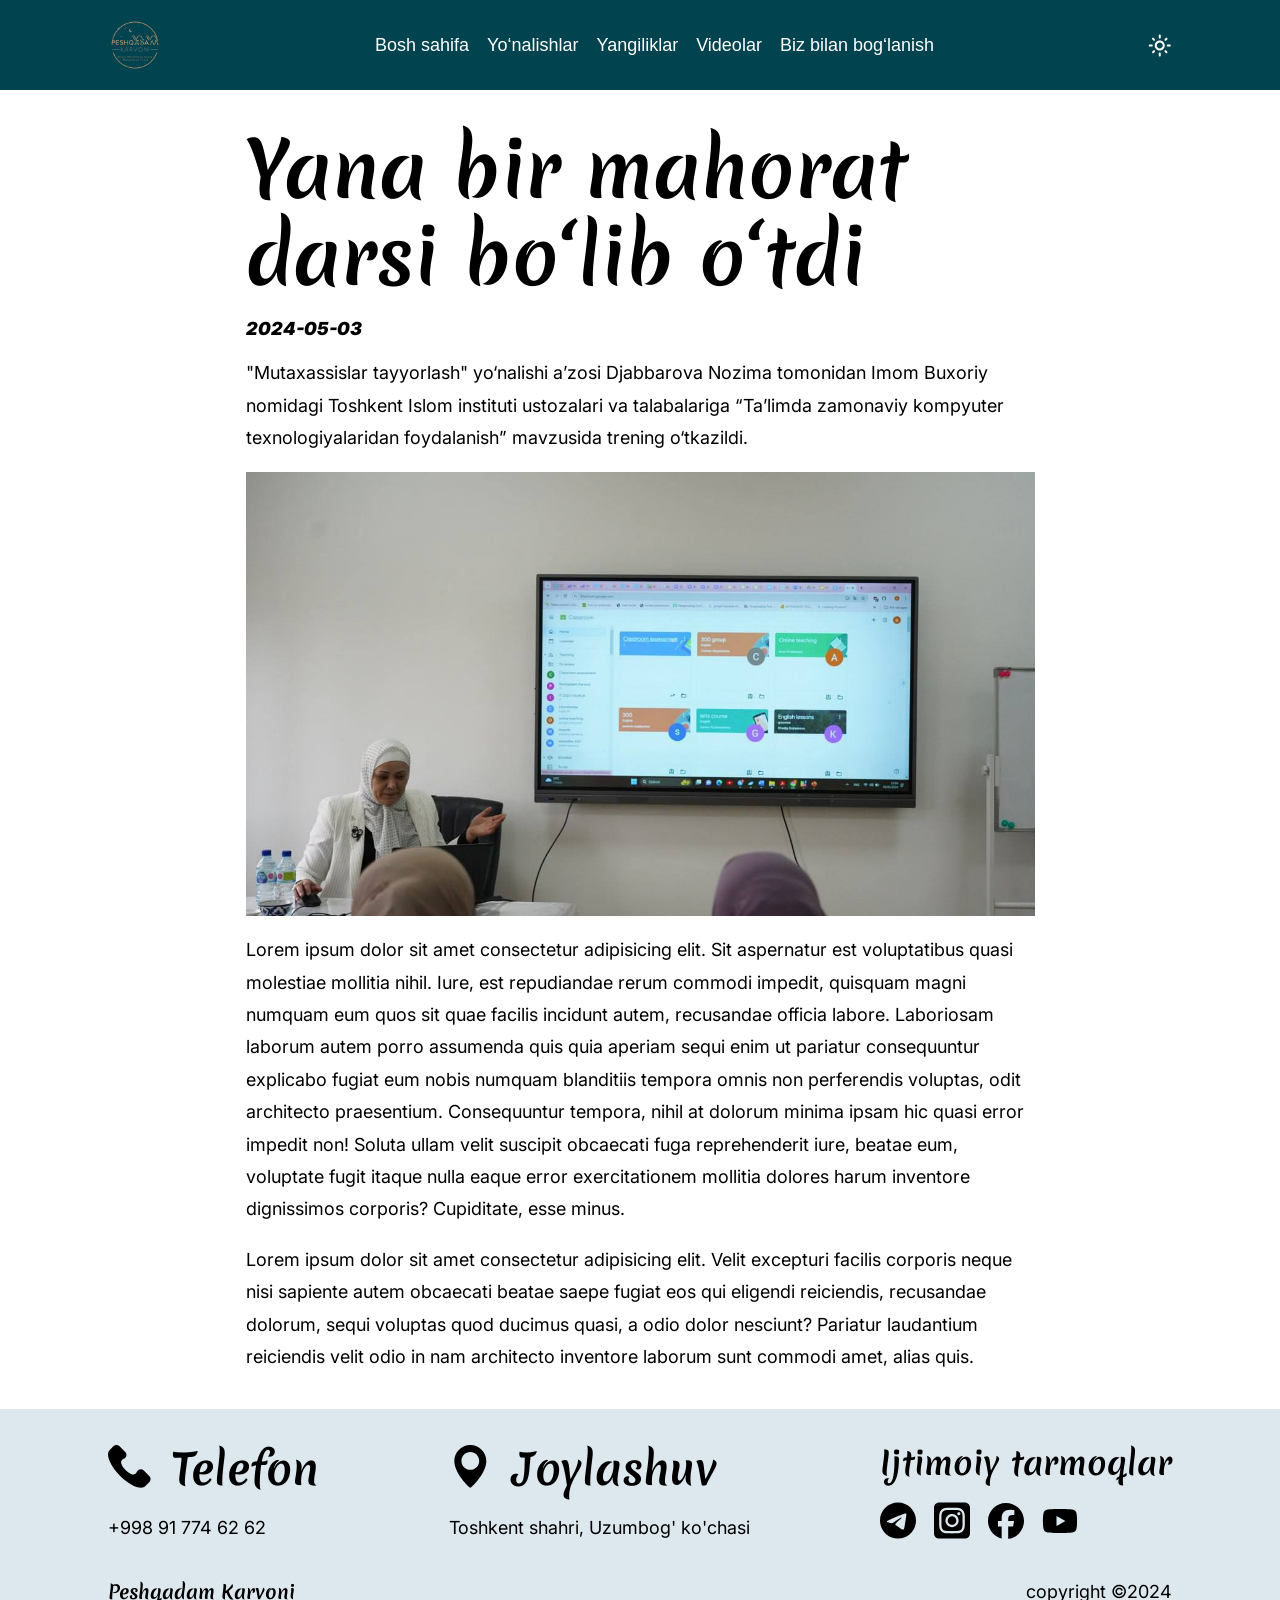
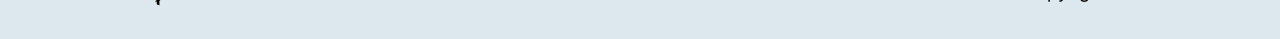
<file: yangilik.html>
<!DOCTYPE html>
<html lang="en">
  <head>
    <meta charset="UTF-8" />
    <meta name="viewport" content="width=device-width, initial-scale=1.0" />
    <title>Peshqadam karvoni</title>
    <link rel="stylesheet" href="style.css" />
  </head>
  <body>
    <nav class="nav">
      <div class="container">
        <div class="logo">
          <a href=""
            ><img
              src="./img/logo.png"
              alt="media yo‘nalishiPeshqadam Karvoni logo"
          /></a>
        </div>
        <div class="menu closed">
          <ul>
            <li><a href="index.html">Bosh sahifa</a></li>
            <li><a href="yonalishlar.html">Yo‘nalishlar</a></li>
            <li><a href="yangiliklar.html">Yangiliklar</a></li>
            <li><a href="videolar.html">Videolar</a></li>
            <li><a href="boglanish.html">Biz bilan bog‘lanish</a></li>
          </ul>
        </div>
        <div class="icons">
          <div id="mode">
            <svg
              class="text dark_icon"
              width="25"
              height="25"
              viewBox="0 0 25 25"
              fill="white"
              xmlns="http://www.w3.org/2000/svg"
            >
              <path
                d="M18.51 4.59L15.98 6.53L16.89 9.59L14.26 7.78L11.63 9.59L12.54 6.53L10.01 4.59L13.2 4.5L14.26 1.5L15.32 4.5L18.51 4.59ZM22.01 11.5L20.37 12.75L20.96 14.73L19.26 13.56L17.56 14.73L18.15 12.75L16.51 11.5L18.57 11.45L19.26 9.5L19.95 11.45L22.01 11.5ZM19.73 16.45C20.56 16.37 21.45 17.55 20.92 18.3C20.6 18.75 20.26 19.17 19.84 19.57C15.93 23.5 9.60002 23.5 5.70002 19.57C1.79002 15.67 1.79002 9.33 5.70002 5.43C6.10002 5.03 6.52002 4.67 6.97002 4.35C7.72002 3.82 8.90002 4.71 8.82002 5.54C8.55002 8.4 9.51002 11.37 11.71 13.56C12.7496 14.6052 14.0083 15.4066 15.3952 15.9064C16.7821 16.4062 18.2627 16.5918 19.73 16.45ZM18.09 18.47C15.1543 18.3012 12.381 17.0675 10.29 15C8.12002 12.81 6.96002 10 6.80002 7.18C3.99002 10.32 4.10002 15.14 7.11002 18.16C10.13 21.17 14.95 21.28 18.09 18.47Z"
              ></path>
            </svg>
            <svg
              class="text light_icon"
              width="25"
              height="25"
              viewBox="0 0 25 25"
              fill="white"
              xmlns="http://www.w3.org/2000/svg"
            >
              <path
                d="M12.76 9.5C14.41 9.5 15.76 10.85 15.76 12.5C15.76 14.15 14.41 15.5 12.76 15.5C11.11 15.5 9.76001 14.15 9.76001 12.5C9.76001 10.85 11.11 9.5 12.76 9.5ZM12.76 7.5C10 7.5 7.76001 9.74 7.76001 12.5C7.76001 15.26 10 17.5 12.76 17.5C15.52 17.5 17.76 15.26 17.76 12.5C17.76 9.74 15.52 7.5 12.76 7.5ZM2.76001 13.5H4.76001C5.31001 13.5 5.76001 13.05 5.76001 12.5C5.76001 11.95 5.31001 11.5 4.76001 11.5H2.76001C2.21001 11.5 1.76001 11.95 1.76001 12.5C1.76001 13.05 2.21001 13.5 2.76001 13.5ZM20.76 13.5H22.76C23.31 13.5 23.76 13.05 23.76 12.5C23.76 11.95 23.31 11.5 22.76 11.5H20.76C20.21 11.5 19.76 11.95 19.76 12.5C19.76 13.05 20.21 13.5 20.76 13.5ZM11.76 2.5V4.5C11.76 5.05 12.21 5.5 12.76 5.5C13.31 5.5 13.76 5.05 13.76 4.5V2.5C13.76 1.95 13.31 1.5 12.76 1.5C12.21 1.5 11.76 1.95 11.76 2.5ZM11.76 20.5V22.5C11.76 23.05 12.21 23.5 12.76 23.5C13.31 23.5 13.76 23.05 13.76 22.5V20.5C13.76 19.95 13.31 19.5 12.76 19.5C12.21 19.5 11.76 19.95 11.76 20.5ZM6.75001 5.08C6.6575 4.9873 6.54761 4.91375 6.42663 4.86357C6.30566 4.81339 6.17598 4.78756 6.04501 4.78756C5.91404 4.78756 5.78436 4.81339 5.66339 4.86357C5.54241 4.91375 5.43252 4.9873 5.34001 5.08C5.24731 5.17251 5.17376 5.2824 5.12358 5.40338C5.0734 5.52435 5.04757 5.65403 5.04757 5.785C5.04757 5.91597 5.0734 6.04565 5.12358 6.16662C5.17376 6.2876 5.24731 6.39749 5.34001 6.49L6.40001 7.55C6.79001 7.94 7.43001 7.94 7.81001 7.55C8.19001 7.16 8.20001 6.52 7.81001 6.14L6.75001 5.08ZM19.12 17.45C19.0275 17.3573 18.9176 17.2837 18.7966 17.2336C18.6757 17.1834 18.546 17.1576 18.415 17.1576C18.284 17.1576 18.1544 17.1834 18.0334 17.2336C17.9124 17.2837 17.8025 17.3573 17.71 17.45C17.6173 17.5425 17.5438 17.6524 17.4936 17.7734C17.4434 17.8944 17.4176 18.024 17.4176 18.155C17.4176 18.286 17.4434 18.4157 17.4936 18.5366C17.5438 18.6576 17.6173 18.7675 17.71 18.86L18.77 19.92C19.16 20.31 19.8 20.31 20.18 19.92C20.2727 19.8275 20.3463 19.7176 20.3964 19.5966C20.4466 19.4757 20.4725 19.346 20.4725 19.215C20.4725 19.084 20.4466 18.9543 20.3964 18.8334C20.3463 18.7124 20.2727 18.6025 20.18 18.51L19.12 17.45ZM20.18 6.49C20.2727 6.39749 20.3463 6.2876 20.3964 6.16662C20.4466 6.04565 20.4725 5.91597 20.4725 5.785C20.4725 5.65403 20.4466 5.52435 20.3964 5.40338C20.3463 5.2824 20.2727 5.17251 20.18 5.08C20.0875 4.9873 19.9776 4.91375 19.8566 4.86357C19.7357 4.81339 19.606 4.78756 19.475 4.78756C19.344 4.78756 19.2144 4.81339 19.0934 4.86357C18.9724 4.91375 18.8625 4.9873 18.77 5.08L17.71 6.14C17.32 6.53 17.32 7.17 17.71 7.55C18.1 7.93 18.74 7.94 19.12 7.55L20.18 6.49ZM7.81001 18.86C7.90271 18.7675 7.97626 18.6576 8.02644 18.5366C8.07662 18.4157 8.10245 18.286 8.10245 18.155C8.10245 18.024 8.07662 17.8944 8.02644 17.7734C7.97626 17.6524 7.90271 17.5425 7.81001 17.45C7.7175 17.3573 7.60761 17.2837 7.48663 17.2336C7.36566 17.1834 7.23598 17.1576 7.10501 17.1576C6.97404 17.1576 6.84436 17.1834 6.72339 17.2336C6.60241 17.2837 6.49252 17.3573 6.40001 17.45L5.34001 18.51C4.95001 18.9 4.95001 19.54 5.34001 19.92C5.73001 20.3 6.37001 20.31 6.75001 19.92L7.81001 18.86Z"
              ></path>
            </svg>
          </div>
          <div class="hamburger dn" id="hamburger">
            <div class="line"></div>
            <div class="line"></div>
            <div class="line"></div>
          </div>
        </div>
      </div>
    </nav>

    <sections class="new">
      <div class="container">
        <h1>Yana bir mahorat darsi bo‘lib o‘tdi</h1>
        <time datetime="2024-05-03">2024-05-03</time>
        <p>
          "Mutaxassislar tayyorlash" yo‘nalishi a’zosi Djabbarova Nozima
          tomonidan Imom Buxoriy nomidagi Toshkent Islom instituti ustozalari va
          talabalariga “Ta’limda zamonaviy kompyuter texnologiyalaridan
          foydalanish” mavzusida trening o‘tkazildi.
        </p>
        <img src="./img/mahorat.png" alt="" />
        <p>
          Lorem ipsum dolor sit amet consectetur adipisicing elit. Sit
          aspernatur est voluptatibus quasi molestiae mollitia nihil. Iure, est
          repudiandae rerum commodi impedit, quisquam magni numquam eum quos sit
          quae facilis incidunt autem, recusandae officia labore. Laboriosam
          laborum autem porro assumenda quis quia aperiam sequi enim ut pariatur
          consequuntur explicabo fugiat eum nobis numquam blanditiis tempora
          omnis non perferendis voluptas, odit architecto praesentium.
          Consequuntur tempora, nihil at dolorum minima ipsam hic quasi error
          impedit non! Soluta ullam velit suscipit obcaecati fuga reprehenderit
          iure, beatae eum, voluptate fugit itaque nulla eaque error
          exercitationem mollitia dolores harum inventore dignissimos corporis?
          Cupiditate, esse minus.
        </p>
        <p>
          Lorem ipsum dolor sit amet consectetur adipisicing elit. Velit
          excepturi facilis corporis neque nisi sapiente autem obcaecati beatae
          saepe fugiat eos qui eligendi reiciendis, recusandae dolorum, sequi
          voluptas quod ducimus quasi, a odio dolor nesciunt? Pariatur
          laudantium reiciendis velit odio in nam architecto inventore laborum
          sunt commodi amet, alias quis.
        </p>
      </div>
    </sections>

    <footer>
      <div class="container">
        <div class="info">
          <a href="tel:+998917746262" class="card title">
            <h3>
              <svg
                class="u-svg-content"
                viewBox="0 0 513.64 513.64"
                x="0px"
                fill="currentColor"
                y="0px"
                style="width: 1em; height: 1em"
              >
                <g>
                  <g>
                    <path
                      d="M499.66,376.96l-71.68-71.68c-25.6-25.6-69.12-15.359-79.36,17.92c-7.68,23.041-33.28,35.841-56.32,30.72    c-51.2-12.8-120.32-79.36-133.12-133.12c-7.68-23.041,7.68-48.641,30.72-56.32c33.28-10.24,43.52-53.76,17.92-79.36l-71.68-71.68    c-20.48-17.92-51.2-17.92-69.12,0l-48.64,48.64c-48.64,51.2,5.12,186.88,125.44,307.2c120.32,120.32,256,176.641,307.2,125.44    l48.64-48.64C517.581,425.6,517.581,394.88,499.66,376.96z"
                    ></path>
                  </g>
                </g>
              </svg>
              Telefon
            </h3>
            <p>+998 91 774 62 62</p>
          </a>
          <a href="https://maps.app.goo.gl/2kyYhJ3K8GYkBJ2p6" class="card">
            <h3>
              <svg
                class="u-svg-content"
                viewBox="0 0 24 24"
                fill="currentColor"
                style="width: 1em; height: 1em"
              >
                <path
                  d="m12 0c-4.962 0-9 4.066-9 9.065 0 7.103 8.154 14.437 8.501 14.745.143.127.321.19.499.19s.356-.063.499-.189c.347-.309 8.501-7.643 8.501-14.746 0-4.999-4.038-9.065-9-9.065zm0 14c-2.757 0-5-2.243-5-5s2.243-5 5-5 5 2.243 5 5-2.243 5-5 5z"
                ></path>
              </svg>

              joylashuv
            </h3>
            <p>Toshkent shahri, Uzumbog' ko'chasi</p>
          </a>
          <div class="card">
            <div class="content">
              <h4>Ijtimoiy tarmoqlar</h4>
              <div class="socials">
                <a href="https://t.me/peshqadam_murojaat"
                  ><svg
                    fill="currentColor"
                    xmlns="http://www.w3.org/2000/svg"
                    viewBox="0 0 496 512"
                  >
                    <path
                      d="M248 8C111 8 0 119 0 256S111 504 248 504 496 393 496 256 385 8 248 8zM363 176.7c-3.7 39.2-19.9 134.4-28.1 178.3-3.5 18.6-10.3 24.8-16.9 25.4-14.4 1.3-25.3-9.5-39.3-18.7-21.8-14.3-34.2-23.2-55.3-37.2-24.5-16.1-8.6-25 5.3-39.5 3.7-3.8 67.1-61.5 68.3-66.7 .2-.7 .3-3.1-1.2-4.4s-3.6-.8-5.1-.5q-3.3 .7-104.6 69.1-14.8 10.2-26.9 9.9c-8.9-.2-25.9-5-38.6-9.1-15.5-5-27.9-7.7-26.8-16.3q.8-6.7 18.5-13.7 108.4-47.2 144.6-62.3c68.9-28.6 83.2-33.6 92.5-33.8 2.1 0 6.6 .5 9.6 2.9a10.5 10.5 0 0 1 3.5 6.7A43.8 43.8 0 0 1 363 176.7z"
                    />
                  </svg>
                </a>
                <a
                  href="https://www.facebook.com/PeshqadamKarvoni?mibextid=ZbWKwL"
                  ><svg
                    fill="currentColor"
                    xmlns="http://www.w3.org/2000/svg"
                    viewBox="0 0 448 512"
                  >
                    <path
                      d="M194.4 211.7a53.3 53.3 0 1 0 59.3 88.7 53.3 53.3 0 1 0 -59.3-88.7zm142.3-68.4c-5.2-5.2-11.5-9.3-18.4-12c-18.1-7.1-57.6-6.8-83.1-6.5c-4.1 0-7.9 .1-11.2 .1c-3.3 0-7.2 0-11.4-.1c-25.5-.3-64.8-.7-82.9 6.5c-6.9 2.7-13.1 6.8-18.4 12s-9.3 11.5-12 18.4c-7.1 18.1-6.7 57.7-6.5 83.2c0 4.1 .1 7.9 .1 11.1s0 7-.1 11.1c-.2 25.5-.6 65.1 6.5 83.2c2.7 6.9 6.8 13.1 12 18.4s11.5 9.3 18.4 12c18.1 7.1 57.6 6.8 83.1 6.5c4.1 0 7.9-.1 11.2-.1c3.3 0 7.2 0 11.4 .1c25.5 .3 64.8 .7 82.9-6.5c6.9-2.7 13.1-6.8 18.4-12s9.3-11.5 12-18.4c7.2-18 6.8-57.4 6.5-83c0-4.2-.1-8.1-.1-11.4s0-7.1 .1-11.4c.3-25.5 .7-64.9-6.5-83l0 0c-2.7-6.9-6.8-13.1-12-18.4zm-67.1 44.5A82 82 0 1 1 178.4 324.2a82 82 0 1 1 91.1-136.4zm29.2-1.3c-3.1-2.1-5.6-5.1-7.1-8.6s-1.8-7.3-1.1-11.1s2.6-7.1 5.2-9.8s6.1-4.5 9.8-5.2s7.6-.4 11.1 1.1s6.5 3.9 8.6 7s3.2 6.8 3.2 10.6c0 2.5-.5 5-1.4 7.3s-2.4 4.4-4.1 6.2s-3.9 3.2-6.2 4.2s-4.8 1.5-7.3 1.5l0 0c-3.8 0-7.5-1.1-10.6-3.2zM448 96c0-35.3-28.7-64-64-64H64C28.7 32 0 60.7 0 96V416c0 35.3 28.7 64 64 64H384c35.3 0 64-28.7 64-64V96zM357 389c-18.7 18.7-41.4 24.6-67 25.9c-26.4 1.5-105.6 1.5-132 0c-25.6-1.3-48.3-7.2-67-25.9s-24.6-41.4-25.8-67c-1.5-26.4-1.5-105.6 0-132c1.3-25.6 7.1-48.3 25.8-67s41.5-24.6 67-25.8c26.4-1.5 105.6-1.5 132 0c25.6 1.3 48.3 7.1 67 25.8s24.6 41.4 25.8 67c1.5 26.3 1.5 105.4 0 131.9c-1.3 25.6-7.1 48.3-25.8 67z"
                    />
                  </svg>
                </a>
                <a
                  href="https://instagram.com/peshqadam_karvoni?igshid=ZDdkNTZiNTM="
                >
                  <svg
                    fill="currentColor"
                    xmlns="http://www.w3.org/2000/svg"
                    viewBox="0 0 512 512"
                  >
                    <path
                      d="M512 256C512 114.6 397.4 0 256 0S0 114.6 0 256C0 376 82.7 476.8 194.2 504.5V334.2H141.4V256h52.8V222.3c0-87.1 39.4-127.5 125-127.5c16.2 0 44.2 3.2 55.7 6.4V172c-6-.6-16.5-1-29.6-1c-42 0-58.2 15.9-58.2 57.2V256h83.6l-14.4 78.2H287V510.1C413.8 494.8 512 386.9 512 256h0z"
                    />
                  </svg>
                </a>
                <a href="https://youtube.com/@peshqadamkarvoni">
                  <svg
                    fill="currentColor"
                    xmlns="http://www.w3.org/2000/svg"
                    viewBox="0 0 576 512"
                  >
                    <path
                      d="M549.7 124.1c-6.3-23.7-24.8-42.3-48.3-48.6C458.8 64 288 64 288 64S117.2 64 74.6 75.5c-23.5 6.3-42 24.9-48.3 48.6-11.4 42.9-11.4 132.3-11.4 132.3s0 89.4 11.4 132.3c6.3 23.7 24.8 41.5 48.3 47.8C117.2 448 288 448 288 448s170.8 0 213.4-11.5c23.5-6.3 42-24.2 48.3-47.8 11.4-42.9 11.4-132.3 11.4-132.3s0-89.4-11.4-132.3zm-317.5 213.5V175.2l142.7 81.2-142.7 81.2z"
                    />
                  </svg>
                </a>
              </div>
            </div>
          </div>
        </div>
        <div class="content">
          <h6><a href="">Peshqadam Karvoni</a></h6>
          <p>copyright ©2024</p>
        </div>
      </div>
    </footer>

    <script src="script.js"></script>
  </body>
</html>
</file>
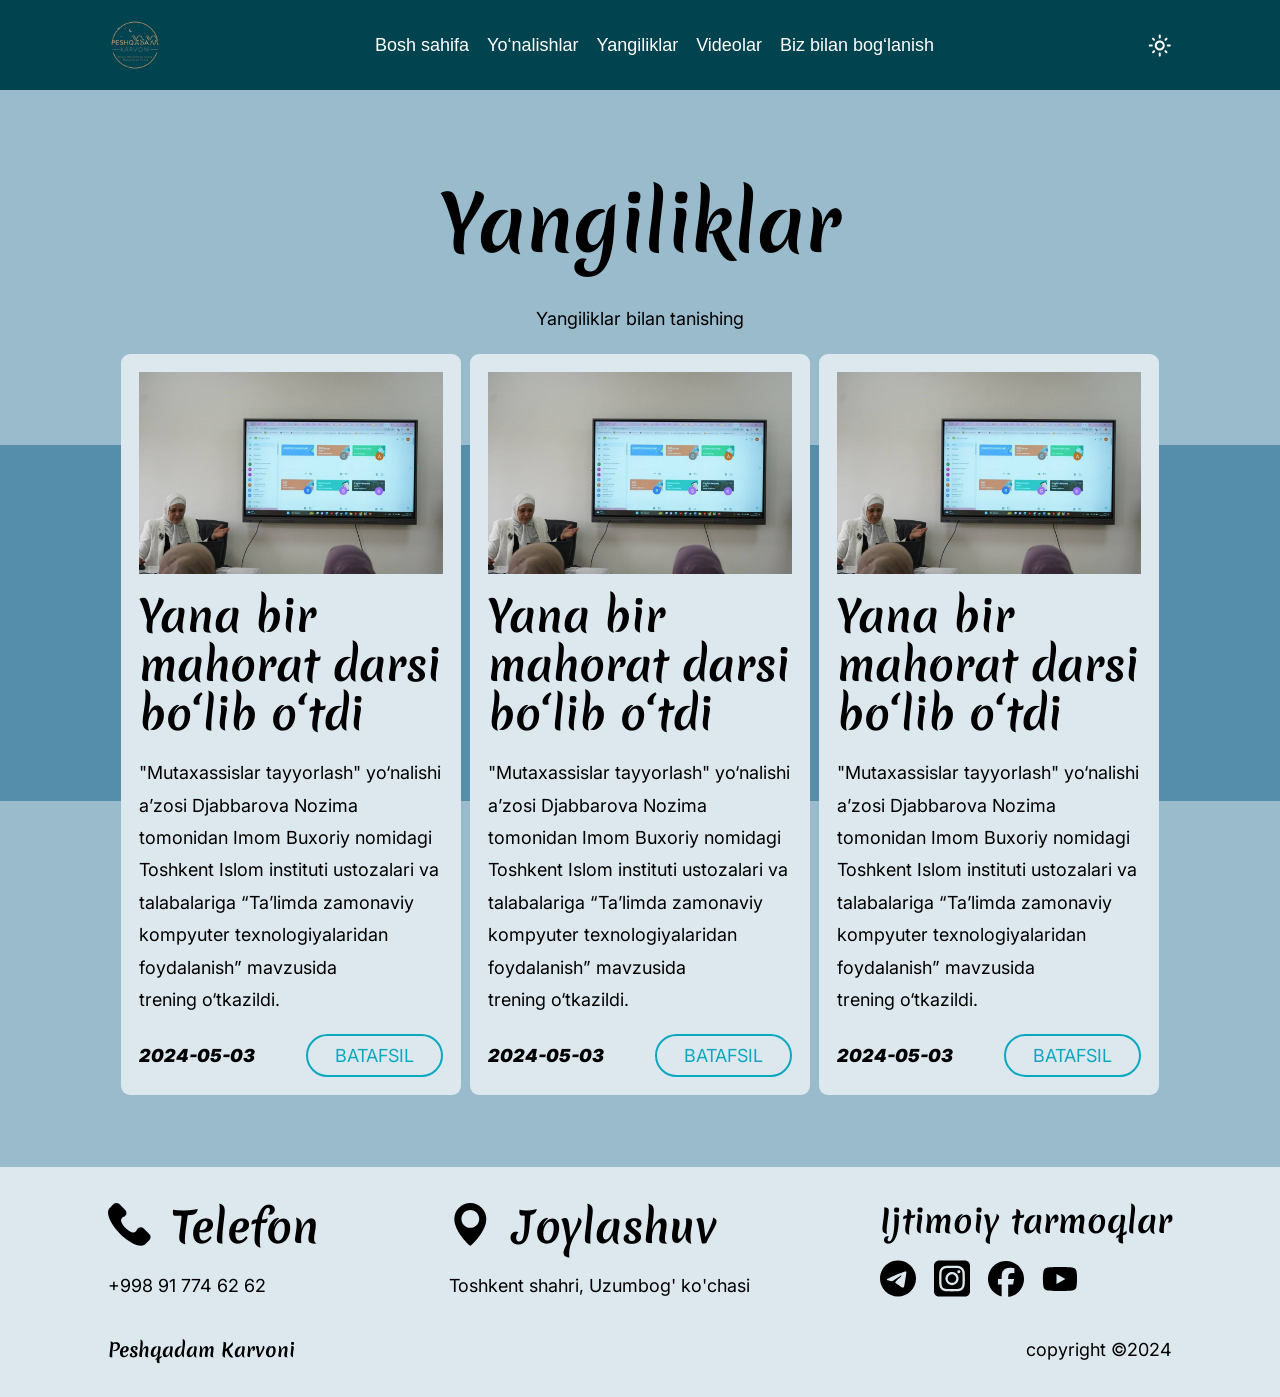
<file: yangiliklar.html>
<!DOCTYPE html>
<html lang="en">
  <head>
    <meta charset="UTF-8" />
    <meta name="viewport" content="width=device-width, initial-scale=1.0" />
    <title>Peshqadam karvoni</title>
    <link rel="stylesheet" href="style.css" />
  </head>
  <body>
    <nav class="nav">
      <div class="container">
        <div class="logo">
          <a href=""
            ><img
              src="./img/logo.png"
              alt="media yo‘nalishiPeshqadam Karvoni logo"
          /></a>
        </div>
        <div class="menu closed">
          <ul>
            <li><a href="index.html">Bosh sahifa</a></li>
            <li><a href="yonalishlar.html">Yo‘nalishlar</a></li>
            <li><a href="yangiliklar.html">Yangiliklar</a></li>
            <li><a href="videolar.html">Videolar</a></li>
            <li><a href="boglanish.html">Biz bilan bog‘lanish</a></li>
          </ul>
        </div>
        <div class="icons">
          <div id="mode">
            <svg
              class="text dark_icon"
              width="25"
              height="25"
              viewBox="0 0 25 25"
              fill="white"
              xmlns="http://www.w3.org/2000/svg"
            >
              <path
                d="M18.51 4.59L15.98 6.53L16.89 9.59L14.26 7.78L11.63 9.59L12.54 6.53L10.01 4.59L13.2 4.5L14.26 1.5L15.32 4.5L18.51 4.59ZM22.01 11.5L20.37 12.75L20.96 14.73L19.26 13.56L17.56 14.73L18.15 12.75L16.51 11.5L18.57 11.45L19.26 9.5L19.95 11.45L22.01 11.5ZM19.73 16.45C20.56 16.37 21.45 17.55 20.92 18.3C20.6 18.75 20.26 19.17 19.84 19.57C15.93 23.5 9.60002 23.5 5.70002 19.57C1.79002 15.67 1.79002 9.33 5.70002 5.43C6.10002 5.03 6.52002 4.67 6.97002 4.35C7.72002 3.82 8.90002 4.71 8.82002 5.54C8.55002 8.4 9.51002 11.37 11.71 13.56C12.7496 14.6052 14.0083 15.4066 15.3952 15.9064C16.7821 16.4062 18.2627 16.5918 19.73 16.45ZM18.09 18.47C15.1543 18.3012 12.381 17.0675 10.29 15C8.12002 12.81 6.96002 10 6.80002 7.18C3.99002 10.32 4.10002 15.14 7.11002 18.16C10.13 21.17 14.95 21.28 18.09 18.47Z"
              ></path>
            </svg>
            <svg
              class="text light_icon"
              width="25"
              height="25"
              viewBox="0 0 25 25"
              fill="white"
              xmlns="http://www.w3.org/2000/svg"
            >
              <path
                d="M12.76 9.5C14.41 9.5 15.76 10.85 15.76 12.5C15.76 14.15 14.41 15.5 12.76 15.5C11.11 15.5 9.76001 14.15 9.76001 12.5C9.76001 10.85 11.11 9.5 12.76 9.5ZM12.76 7.5C10 7.5 7.76001 9.74 7.76001 12.5C7.76001 15.26 10 17.5 12.76 17.5C15.52 17.5 17.76 15.26 17.76 12.5C17.76 9.74 15.52 7.5 12.76 7.5ZM2.76001 13.5H4.76001C5.31001 13.5 5.76001 13.05 5.76001 12.5C5.76001 11.95 5.31001 11.5 4.76001 11.5H2.76001C2.21001 11.5 1.76001 11.95 1.76001 12.5C1.76001 13.05 2.21001 13.5 2.76001 13.5ZM20.76 13.5H22.76C23.31 13.5 23.76 13.05 23.76 12.5C23.76 11.95 23.31 11.5 22.76 11.5H20.76C20.21 11.5 19.76 11.95 19.76 12.5C19.76 13.05 20.21 13.5 20.76 13.5ZM11.76 2.5V4.5C11.76 5.05 12.21 5.5 12.76 5.5C13.31 5.5 13.76 5.05 13.76 4.5V2.5C13.76 1.95 13.31 1.5 12.76 1.5C12.21 1.5 11.76 1.95 11.76 2.5ZM11.76 20.5V22.5C11.76 23.05 12.21 23.5 12.76 23.5C13.31 23.5 13.76 23.05 13.76 22.5V20.5C13.76 19.95 13.31 19.5 12.76 19.5C12.21 19.5 11.76 19.95 11.76 20.5ZM6.75001 5.08C6.6575 4.9873 6.54761 4.91375 6.42663 4.86357C6.30566 4.81339 6.17598 4.78756 6.04501 4.78756C5.91404 4.78756 5.78436 4.81339 5.66339 4.86357C5.54241 4.91375 5.43252 4.9873 5.34001 5.08C5.24731 5.17251 5.17376 5.2824 5.12358 5.40338C5.0734 5.52435 5.04757 5.65403 5.04757 5.785C5.04757 5.91597 5.0734 6.04565 5.12358 6.16662C5.17376 6.2876 5.24731 6.39749 5.34001 6.49L6.40001 7.55C6.79001 7.94 7.43001 7.94 7.81001 7.55C8.19001 7.16 8.20001 6.52 7.81001 6.14L6.75001 5.08ZM19.12 17.45C19.0275 17.3573 18.9176 17.2837 18.7966 17.2336C18.6757 17.1834 18.546 17.1576 18.415 17.1576C18.284 17.1576 18.1544 17.1834 18.0334 17.2336C17.9124 17.2837 17.8025 17.3573 17.71 17.45C17.6173 17.5425 17.5438 17.6524 17.4936 17.7734C17.4434 17.8944 17.4176 18.024 17.4176 18.155C17.4176 18.286 17.4434 18.4157 17.4936 18.5366C17.5438 18.6576 17.6173 18.7675 17.71 18.86L18.77 19.92C19.16 20.31 19.8 20.31 20.18 19.92C20.2727 19.8275 20.3463 19.7176 20.3964 19.5966C20.4466 19.4757 20.4725 19.346 20.4725 19.215C20.4725 19.084 20.4466 18.9543 20.3964 18.8334C20.3463 18.7124 20.2727 18.6025 20.18 18.51L19.12 17.45ZM20.18 6.49C20.2727 6.39749 20.3463 6.2876 20.3964 6.16662C20.4466 6.04565 20.4725 5.91597 20.4725 5.785C20.4725 5.65403 20.4466 5.52435 20.3964 5.40338C20.3463 5.2824 20.2727 5.17251 20.18 5.08C20.0875 4.9873 19.9776 4.91375 19.8566 4.86357C19.7357 4.81339 19.606 4.78756 19.475 4.78756C19.344 4.78756 19.2144 4.81339 19.0934 4.86357C18.9724 4.91375 18.8625 4.9873 18.77 5.08L17.71 6.14C17.32 6.53 17.32 7.17 17.71 7.55C18.1 7.93 18.74 7.94 19.12 7.55L20.18 6.49ZM7.81001 18.86C7.90271 18.7675 7.97626 18.6576 8.02644 18.5366C8.07662 18.4157 8.10245 18.286 8.10245 18.155C8.10245 18.024 8.07662 17.8944 8.02644 17.7734C7.97626 17.6524 7.90271 17.5425 7.81001 17.45C7.7175 17.3573 7.60761 17.2837 7.48663 17.2336C7.36566 17.1834 7.23598 17.1576 7.10501 17.1576C6.97404 17.1576 6.84436 17.1834 6.72339 17.2336C6.60241 17.2837 6.49252 17.3573 6.40001 17.45L5.34001 18.51C4.95001 18.9 4.95001 19.54 5.34001 19.92C5.73001 20.3 6.37001 20.31 6.75001 19.92L7.81001 18.86Z"
              ></path>
            </svg>
          </div>
          <div class="hamburger dn" id="hamburger">
            <div class="line"></div>
            <div class="line"></div>
            <div class="line"></div>
          </div>
        </div>
      </div>
    </nav>

    <section class="title news">
      <div class="container">
        <div class="content">
          <h1>Yangiliklar</h1>
          <p>Yangiliklar bilan tanishing</p>
        </div>
        <div class="cards">
          <div class="card">
            <div class="img">
              <img src="./img/mahorat.png" alt="mahorat darsi" />
            </div>
            <div class="content">
              <h3>Yana bir mahorat darsi bo‘lib o‘tdi</h3>
              <p>
                "Mutaxassislar tayyorlash" yo‘nalishi a’zosi Djabbarova Nozima
                tomonidan Imom Buxoriy nomidagi Toshkent Islom instituti
                ustozalari va talabalariga “Ta’limda zamonaviy kompyuter
                texnologiyalaridan foydalanish” mavzusida trening o‘tkazildi.
              </p>
              <div class="buttom">
                <time datetime="2024-05-03" class="small">2024-05-03</time>
                <a href="./yangilik.html">
                  <button class="btn">Batafsil</button>
                </a>
              </div>
            </div>
          </div>
          <div class="card">
            <div class="img">
              <img src="./img/mahorat.png" alt="mahorat darsi" />
            </div>
            <div class="content">
              <h3>Yana bir mahorat darsi bo‘lib o‘tdi</h3>
              <p>
                "Mutaxassislar tayyorlash" yo‘nalishi a’zosi Djabbarova Nozima
                tomonidan Imom Buxoriy nomidagi Toshkent Islom instituti
                ustozalari va talabalariga “Ta’limda zamonaviy kompyuter
                texnologiyalaridan foydalanish” mavzusida trening o‘tkazildi.
              </p>
              <div class="buttom">
                <time datetime="2024-05-03" class="small">2024-05-03</time>
                <button class="btn">Batafsil</button>
              </div>
            </div>
          </div>
          <div class="card">
            <div class="img">
              <img src="./img/mahorat.png" alt="mahorat darsi" />
            </div>
            <div class="content">
              <h3>Yana bir mahorat darsi bo‘lib o‘tdi</h3>
              <p>
                "Mutaxassislar tayyorlash" yo‘nalishi a’zosi Djabbarova Nozima
                tomonidan Imom Buxoriy nomidagi Toshkent Islom instituti
                ustozalari va talabalariga “Ta’limda zamonaviy kompyuter
                texnologiyalaridan foydalanish” mavzusida trening o‘tkazildi.
              </p>
              <div class="buttom">
                <time datetime="2024-05-03" class="small">2024-05-03</time>
                <button class="btn">Batafsil</button>
              </div>
            </div>
          </div>
        </div>
      </div>
    </section>

    <footer>
      <div class="container">
        <div class="info">
          <a href="tel:+998917746262" class="card title">
            <h3>
              <svg
                class="u-svg-content"
                viewBox="0 0 513.64 513.64"
                x="0px"
                fill="currentColor"
                y="0px"
                style="width: 1em; height: 1em"
              >
                <g>
                  <g>
                    <path
                      d="M499.66,376.96l-71.68-71.68c-25.6-25.6-69.12-15.359-79.36,17.92c-7.68,23.041-33.28,35.841-56.32,30.72    c-51.2-12.8-120.32-79.36-133.12-133.12c-7.68-23.041,7.68-48.641,30.72-56.32c33.28-10.24,43.52-53.76,17.92-79.36l-71.68-71.68    c-20.48-17.92-51.2-17.92-69.12,0l-48.64,48.64c-48.64,51.2,5.12,186.88,125.44,307.2c120.32,120.32,256,176.641,307.2,125.44    l48.64-48.64C517.581,425.6,517.581,394.88,499.66,376.96z"
                    ></path>
                  </g>
                </g>
              </svg>
              Telefon
            </h3>
            <p>+998 91 774 62 62</p>
          </a>
          <a href="https://maps.app.goo.gl/2kyYhJ3K8GYkBJ2p6" class="card">
            <h3>
              <svg
                class="u-svg-content"
                viewBox="0 0 24 24"
                fill="currentColor"
                style="width: 1em; height: 1em"
              >
                <path
                  d="m12 0c-4.962 0-9 4.066-9 9.065 0 7.103 8.154 14.437 8.501 14.745.143.127.321.19.499.19s.356-.063.499-.189c.347-.309 8.501-7.643 8.501-14.746 0-4.999-4.038-9.065-9-9.065zm0 14c-2.757 0-5-2.243-5-5s2.243-5 5-5 5 2.243 5 5-2.243 5-5 5z"
                ></path>
              </svg>

              joylashuv
            </h3>
            <p>Toshkent shahri, Uzumbog' ko'chasi</p>
          </a>
          <div class="card">
            <div class="content">
              <h4>Ijtimoiy tarmoqlar</h4>
              <div class="socials">
                <a href="https://t.me/peshqadam_murojaat"
                  ><svg
                    fill="currentColor"
                    xmlns="http://www.w3.org/2000/svg"
                    viewBox="0 0 496 512"
                  >
                    <path
                      d="M248 8C111 8 0 119 0 256S111 504 248 504 496 393 496 256 385 8 248 8zM363 176.7c-3.7 39.2-19.9 134.4-28.1 178.3-3.5 18.6-10.3 24.8-16.9 25.4-14.4 1.3-25.3-9.5-39.3-18.7-21.8-14.3-34.2-23.2-55.3-37.2-24.5-16.1-8.6-25 5.3-39.5 3.7-3.8 67.1-61.5 68.3-66.7 .2-.7 .3-3.1-1.2-4.4s-3.6-.8-5.1-.5q-3.3 .7-104.6 69.1-14.8 10.2-26.9 9.9c-8.9-.2-25.9-5-38.6-9.1-15.5-5-27.9-7.7-26.8-16.3q.8-6.7 18.5-13.7 108.4-47.2 144.6-62.3c68.9-28.6 83.2-33.6 92.5-33.8 2.1 0 6.6 .5 9.6 2.9a10.5 10.5 0 0 1 3.5 6.7A43.8 43.8 0 0 1 363 176.7z"
                    />
                  </svg>
                </a>
                <a
                  href="https://www.facebook.com/PeshqadamKarvoni?mibextid=ZbWKwL"
                  ><svg
                    fill="currentColor"
                    xmlns="http://www.w3.org/2000/svg"
                    viewBox="0 0 448 512"
                  >
                    <path
                      d="M194.4 211.7a53.3 53.3 0 1 0 59.3 88.7 53.3 53.3 0 1 0 -59.3-88.7zm142.3-68.4c-5.2-5.2-11.5-9.3-18.4-12c-18.1-7.1-57.6-6.8-83.1-6.5c-4.1 0-7.9 .1-11.2 .1c-3.3 0-7.2 0-11.4-.1c-25.5-.3-64.8-.7-82.9 6.5c-6.9 2.7-13.1 6.8-18.4 12s-9.3 11.5-12 18.4c-7.1 18.1-6.7 57.7-6.5 83.2c0 4.1 .1 7.9 .1 11.1s0 7-.1 11.1c-.2 25.5-.6 65.1 6.5 83.2c2.7 6.9 6.8 13.1 12 18.4s11.5 9.3 18.4 12c18.1 7.1 57.6 6.8 83.1 6.5c4.1 0 7.9-.1 11.2-.1c3.3 0 7.2 0 11.4 .1c25.5 .3 64.8 .7 82.9-6.5c6.9-2.7 13.1-6.8 18.4-12s9.3-11.5 12-18.4c7.2-18 6.8-57.4 6.5-83c0-4.2-.1-8.1-.1-11.4s0-7.1 .1-11.4c.3-25.5 .7-64.9-6.5-83l0 0c-2.7-6.9-6.8-13.1-12-18.4zm-67.1 44.5A82 82 0 1 1 178.4 324.2a82 82 0 1 1 91.1-136.4zm29.2-1.3c-3.1-2.1-5.6-5.1-7.1-8.6s-1.8-7.3-1.1-11.1s2.6-7.1 5.2-9.8s6.1-4.5 9.8-5.2s7.6-.4 11.1 1.1s6.5 3.9 8.6 7s3.2 6.8 3.2 10.6c0 2.5-.5 5-1.4 7.3s-2.4 4.4-4.1 6.2s-3.9 3.2-6.2 4.2s-4.8 1.5-7.3 1.5l0 0c-3.8 0-7.5-1.1-10.6-3.2zM448 96c0-35.3-28.7-64-64-64H64C28.7 32 0 60.7 0 96V416c0 35.3 28.7 64 64 64H384c35.3 0 64-28.7 64-64V96zM357 389c-18.7 18.7-41.4 24.6-67 25.9c-26.4 1.5-105.6 1.5-132 0c-25.6-1.3-48.3-7.2-67-25.9s-24.6-41.4-25.8-67c-1.5-26.4-1.5-105.6 0-132c1.3-25.6 7.1-48.3 25.8-67s41.5-24.6 67-25.8c26.4-1.5 105.6-1.5 132 0c25.6 1.3 48.3 7.1 67 25.8s24.6 41.4 25.8 67c1.5 26.3 1.5 105.4 0 131.9c-1.3 25.6-7.1 48.3-25.8 67z"
                    />
                  </svg>
                </a>
                <a
                  href="https://instagram.com/peshqadam_karvoni?igshid=ZDdkNTZiNTM="
                >
                  <svg
                    fill="currentColor"
                    xmlns="http://www.w3.org/2000/svg"
                    viewBox="0 0 512 512"
                  >
                    <path
                      d="M512 256C512 114.6 397.4 0 256 0S0 114.6 0 256C0 376 82.7 476.8 194.2 504.5V334.2H141.4V256h52.8V222.3c0-87.1 39.4-127.5 125-127.5c16.2 0 44.2 3.2 55.7 6.4V172c-6-.6-16.5-1-29.6-1c-42 0-58.2 15.9-58.2 57.2V256h83.6l-14.4 78.2H287V510.1C413.8 494.8 512 386.9 512 256h0z"
                    />
                  </svg>
                </a>
                <a href="https://youtube.com/@peshqadamkarvoni">
                  <svg
                    fill="currentColor"
                    xmlns="http://www.w3.org/2000/svg"
                    viewBox="0 0 576 512"
                  >
                    <path
                      d="M549.7 124.1c-6.3-23.7-24.8-42.3-48.3-48.6C458.8 64 288 64 288 64S117.2 64 74.6 75.5c-23.5 6.3-42 24.9-48.3 48.6-11.4 42.9-11.4 132.3-11.4 132.3s0 89.4 11.4 132.3c6.3 23.7 24.8 41.5 48.3 47.8C117.2 448 288 448 288 448s170.8 0 213.4-11.5c23.5-6.3 42-24.2 48.3-47.8 11.4-42.9 11.4-132.3 11.4-132.3s0-89.4-11.4-132.3zm-317.5 213.5V175.2l142.7 81.2-142.7 81.2z"
                    />
                  </svg>
                </a>
              </div>
            </div>
          </div>
        </div>
        <div class="content">
          <h6><a href="">Peshqadam Karvoni</a></h6>
          <p>copyright ©2024</p>
        </div>
      </div>
    </footer>

    <script src="script.js"></script>
  </body>
</html>
</file>
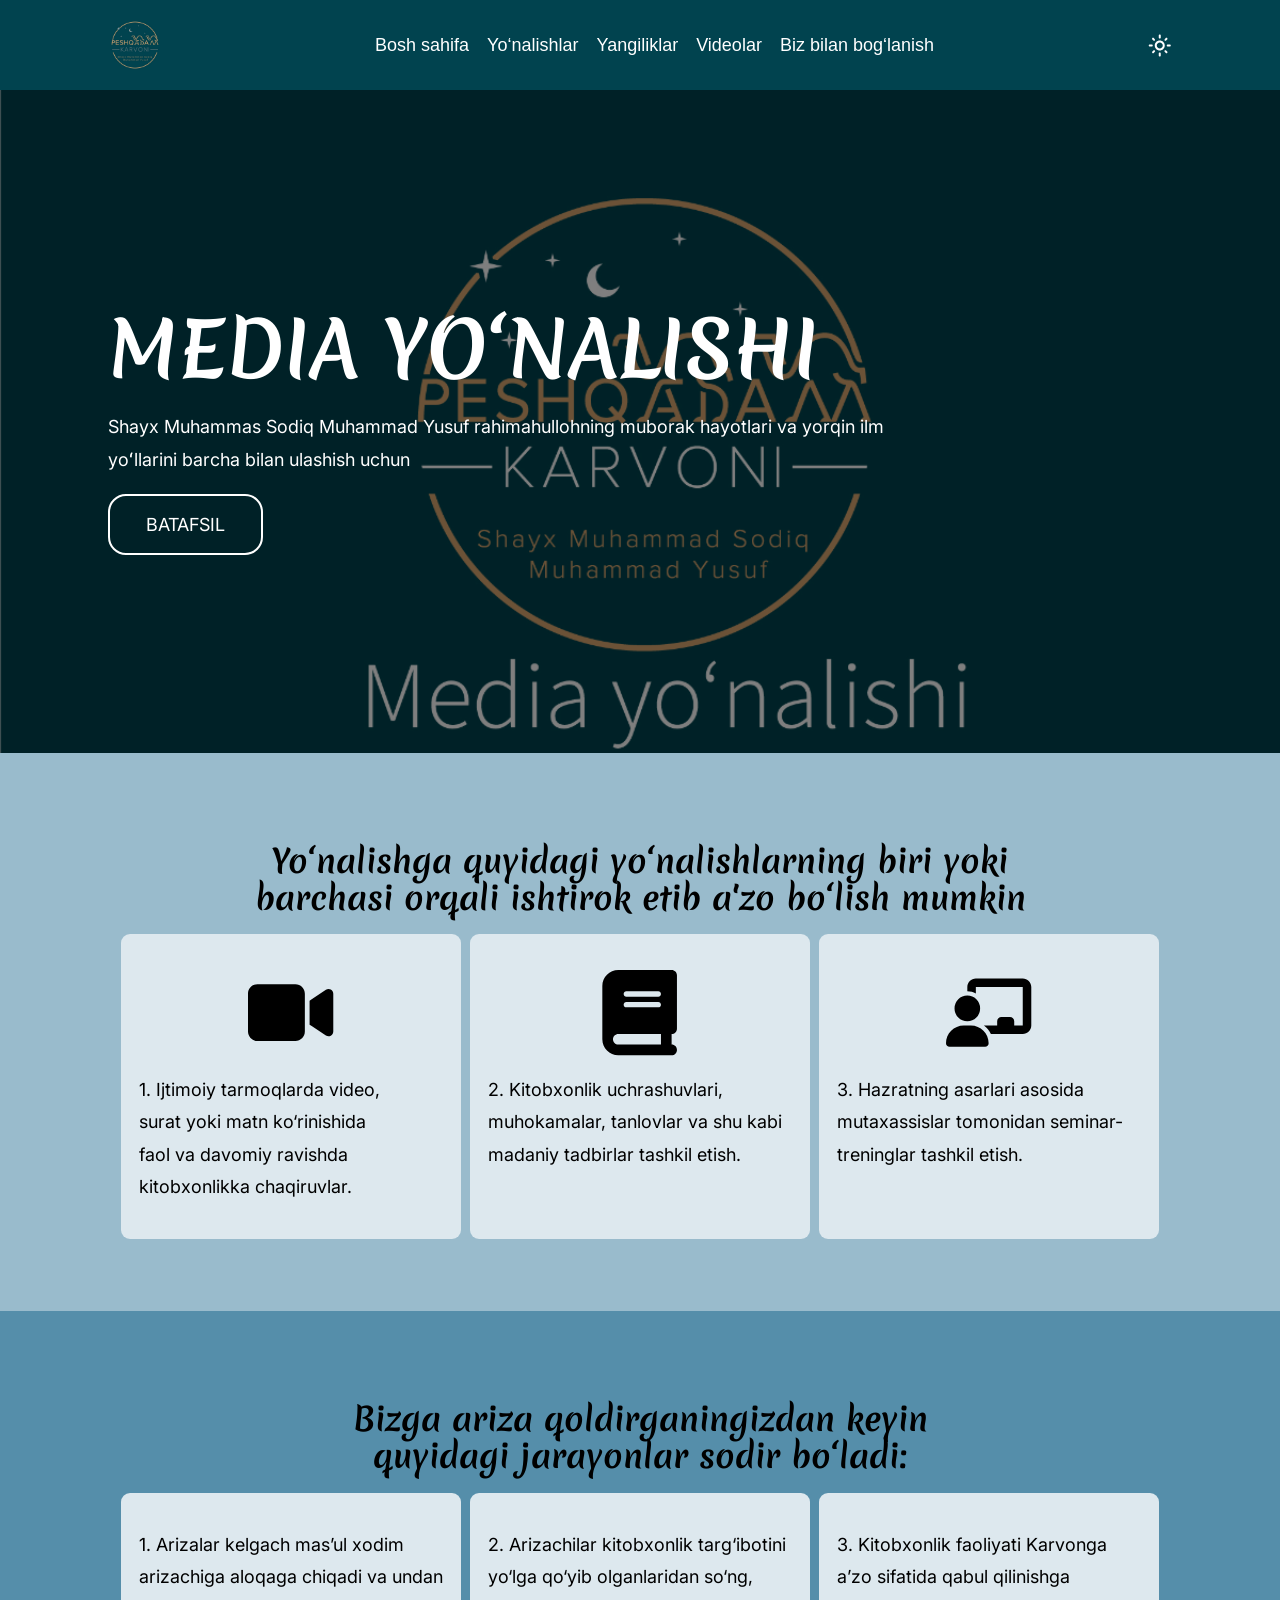
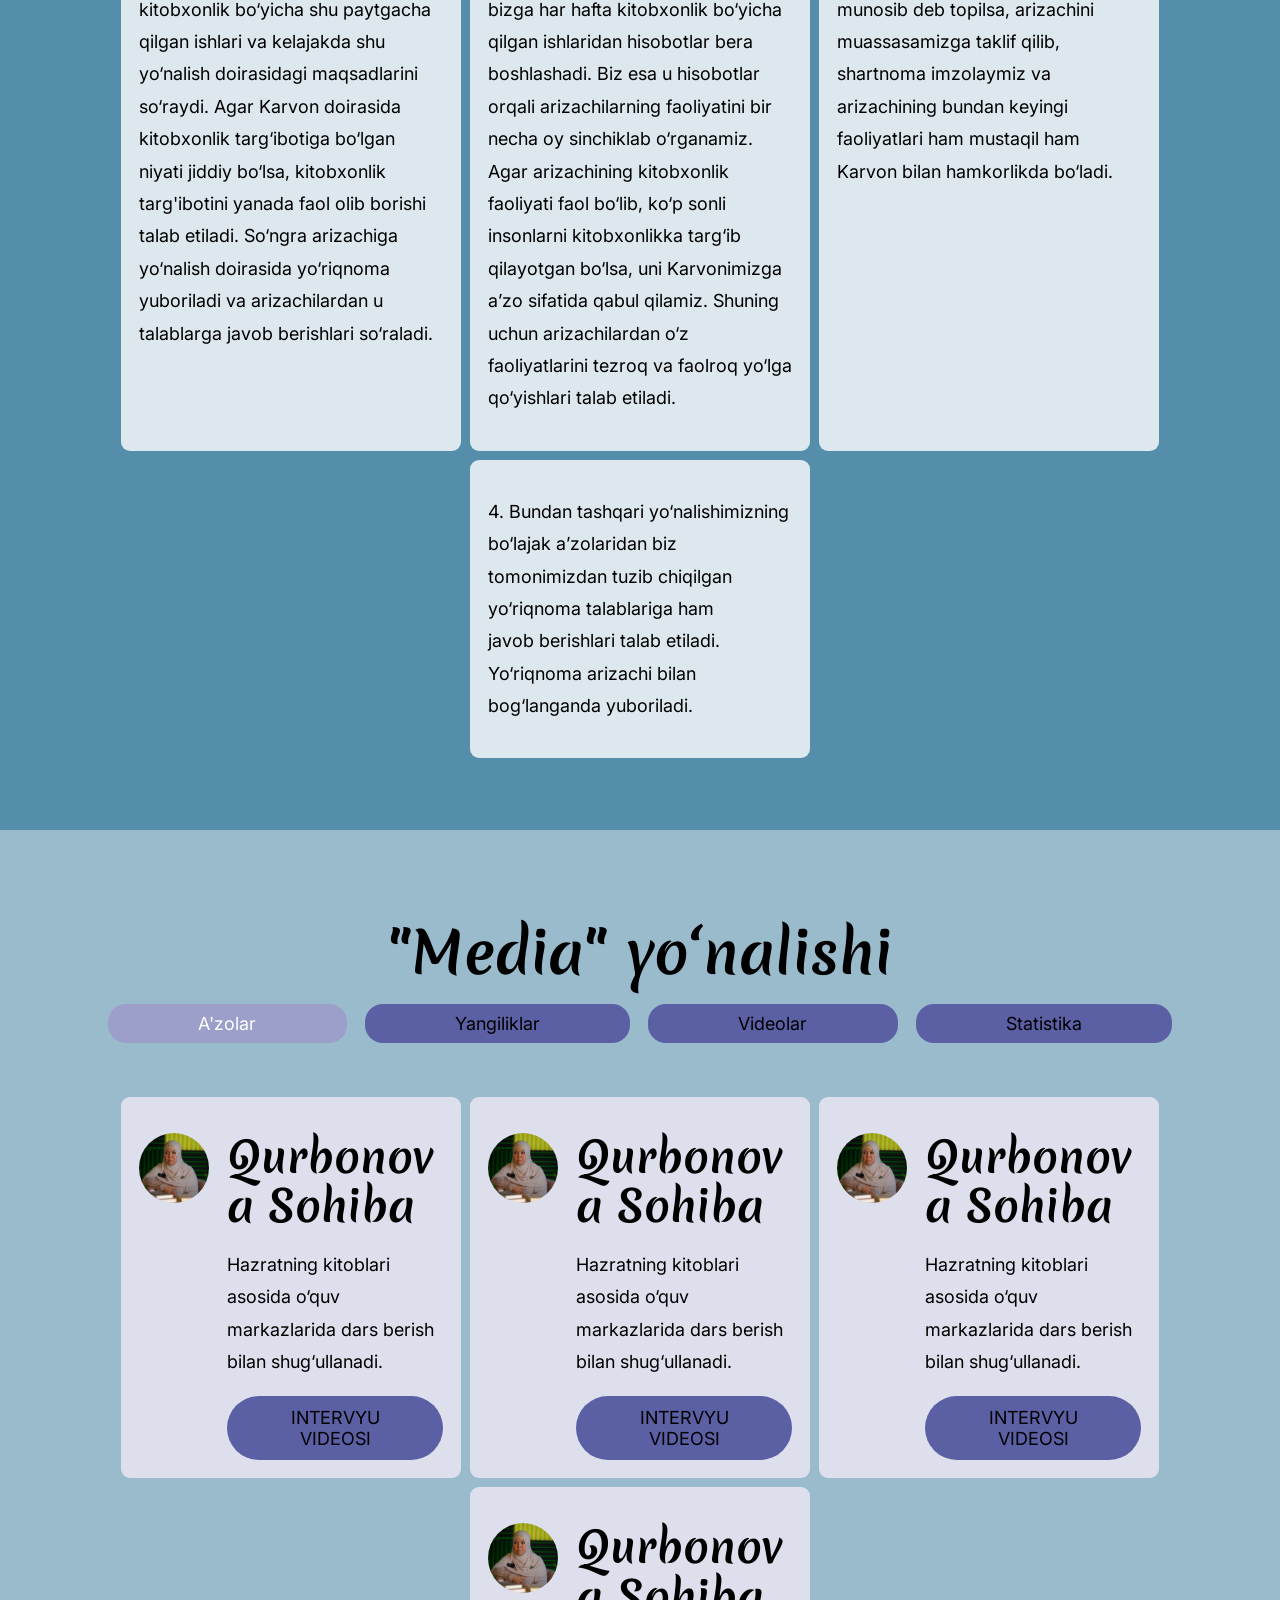
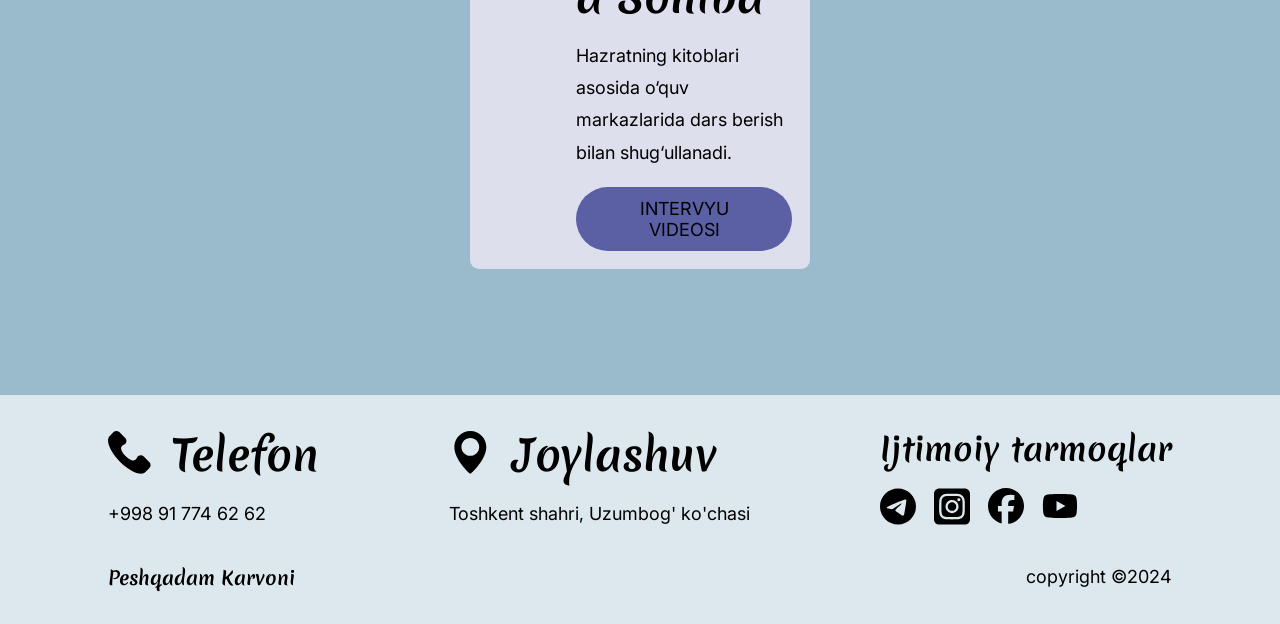
<file: yonalish.html>
<!DOCTYPE html>
<html lang="en">
  <head>
    <meta charset="UTF-8" />
    <meta name="viewport" content="width=device-width, initial-scale=1.0" />
    <title>Peshqadam karvoni</title>
    <link rel="stylesheet" href="style.css" />
  </head>
  <body>
    <nav class="nav">
      <div class="container">
        <div class="logo">
          <a href=""
            ><img
              src="./img/logo.png"
              alt="media yo‘nalishiPeshqadam Karvoni logo"
          /></a>
        </div>
        <div class="menu closed">
          <ul>
            <li><a href="index.html">Bosh sahifa</a></li>
            <li><a href="yonalishlar.html">Yo‘nalishlar</a></li>
            <li><a href="yangiliklar.html">Yangiliklar</a></li>
            <li><a href="videolar.html">Videolar</a></li>
            <li><a href="boglanish.html">Biz bilan bog‘lanish</a></li>
          </ul>
        </div>
        <div class="icons">
          <div id="mode">
            <svg
              class="text dark_icon"
              width="25"
              height="25"
              viewBox="0 0 25 25"
              fill="white"
              xmlns="http://www.w3.org/2000/svg"
            >
              <path
                d="M18.51 4.59L15.98 6.53L16.89 9.59L14.26 7.78L11.63 9.59L12.54 6.53L10.01 4.59L13.2 4.5L14.26 1.5L15.32 4.5L18.51 4.59ZM22.01 11.5L20.37 12.75L20.96 14.73L19.26 13.56L17.56 14.73L18.15 12.75L16.51 11.5L18.57 11.45L19.26 9.5L19.95 11.45L22.01 11.5ZM19.73 16.45C20.56 16.37 21.45 17.55 20.92 18.3C20.6 18.75 20.26 19.17 19.84 19.57C15.93 23.5 9.60002 23.5 5.70002 19.57C1.79002 15.67 1.79002 9.33 5.70002 5.43C6.10002 5.03 6.52002 4.67 6.97002 4.35C7.72002 3.82 8.90002 4.71 8.82002 5.54C8.55002 8.4 9.51002 11.37 11.71 13.56C12.7496 14.6052 14.0083 15.4066 15.3952 15.9064C16.7821 16.4062 18.2627 16.5918 19.73 16.45ZM18.09 18.47C15.1543 18.3012 12.381 17.0675 10.29 15C8.12002 12.81 6.96002 10 6.80002 7.18C3.99002 10.32 4.10002 15.14 7.11002 18.16C10.13 21.17 14.95 21.28 18.09 18.47Z"
              ></path>
            </svg>
            <svg
              class="text light_icon"
              width="25"
              height="25"
              viewBox="0 0 25 25"
              fill="white"
              xmlns="http://www.w3.org/2000/svg"
            >
              <path
                d="M12.76 9.5C14.41 9.5 15.76 10.85 15.76 12.5C15.76 14.15 14.41 15.5 12.76 15.5C11.11 15.5 9.76001 14.15 9.76001 12.5C9.76001 10.85 11.11 9.5 12.76 9.5ZM12.76 7.5C10 7.5 7.76001 9.74 7.76001 12.5C7.76001 15.26 10 17.5 12.76 17.5C15.52 17.5 17.76 15.26 17.76 12.5C17.76 9.74 15.52 7.5 12.76 7.5ZM2.76001 13.5H4.76001C5.31001 13.5 5.76001 13.05 5.76001 12.5C5.76001 11.95 5.31001 11.5 4.76001 11.5H2.76001C2.21001 11.5 1.76001 11.95 1.76001 12.5C1.76001 13.05 2.21001 13.5 2.76001 13.5ZM20.76 13.5H22.76C23.31 13.5 23.76 13.05 23.76 12.5C23.76 11.95 23.31 11.5 22.76 11.5H20.76C20.21 11.5 19.76 11.95 19.76 12.5C19.76 13.05 20.21 13.5 20.76 13.5ZM11.76 2.5V4.5C11.76 5.05 12.21 5.5 12.76 5.5C13.31 5.5 13.76 5.05 13.76 4.5V2.5C13.76 1.95 13.31 1.5 12.76 1.5C12.21 1.5 11.76 1.95 11.76 2.5ZM11.76 20.5V22.5C11.76 23.05 12.21 23.5 12.76 23.5C13.31 23.5 13.76 23.05 13.76 22.5V20.5C13.76 19.95 13.31 19.5 12.76 19.5C12.21 19.5 11.76 19.95 11.76 20.5ZM6.75001 5.08C6.6575 4.9873 6.54761 4.91375 6.42663 4.86357C6.30566 4.81339 6.17598 4.78756 6.04501 4.78756C5.91404 4.78756 5.78436 4.81339 5.66339 4.86357C5.54241 4.91375 5.43252 4.9873 5.34001 5.08C5.24731 5.17251 5.17376 5.2824 5.12358 5.40338C5.0734 5.52435 5.04757 5.65403 5.04757 5.785C5.04757 5.91597 5.0734 6.04565 5.12358 6.16662C5.17376 6.2876 5.24731 6.39749 5.34001 6.49L6.40001 7.55C6.79001 7.94 7.43001 7.94 7.81001 7.55C8.19001 7.16 8.20001 6.52 7.81001 6.14L6.75001 5.08ZM19.12 17.45C19.0275 17.3573 18.9176 17.2837 18.7966 17.2336C18.6757 17.1834 18.546 17.1576 18.415 17.1576C18.284 17.1576 18.1544 17.1834 18.0334 17.2336C17.9124 17.2837 17.8025 17.3573 17.71 17.45C17.6173 17.5425 17.5438 17.6524 17.4936 17.7734C17.4434 17.8944 17.4176 18.024 17.4176 18.155C17.4176 18.286 17.4434 18.4157 17.4936 18.5366C17.5438 18.6576 17.6173 18.7675 17.71 18.86L18.77 19.92C19.16 20.31 19.8 20.31 20.18 19.92C20.2727 19.8275 20.3463 19.7176 20.3964 19.5966C20.4466 19.4757 20.4725 19.346 20.4725 19.215C20.4725 19.084 20.4466 18.9543 20.3964 18.8334C20.3463 18.7124 20.2727 18.6025 20.18 18.51L19.12 17.45ZM20.18 6.49C20.2727 6.39749 20.3463 6.2876 20.3964 6.16662C20.4466 6.04565 20.4725 5.91597 20.4725 5.785C20.4725 5.65403 20.4466 5.52435 20.3964 5.40338C20.3463 5.2824 20.2727 5.17251 20.18 5.08C20.0875 4.9873 19.9776 4.91375 19.8566 4.86357C19.7357 4.81339 19.606 4.78756 19.475 4.78756C19.344 4.78756 19.2144 4.81339 19.0934 4.86357C18.9724 4.91375 18.8625 4.9873 18.77 5.08L17.71 6.14C17.32 6.53 17.32 7.17 17.71 7.55C18.1 7.93 18.74 7.94 19.12 7.55L20.18 6.49ZM7.81001 18.86C7.90271 18.7675 7.97626 18.6576 8.02644 18.5366C8.07662 18.4157 8.10245 18.286 8.10245 18.155C8.10245 18.024 8.07662 17.8944 8.02644 17.7734C7.97626 17.6524 7.90271 17.5425 7.81001 17.45C7.7175 17.3573 7.60761 17.2837 7.48663 17.2336C7.36566 17.1834 7.23598 17.1576 7.10501 17.1576C6.97404 17.1576 6.84436 17.1834 6.72339 17.2336C6.60241 17.2837 6.49252 17.3573 6.40001 17.45L5.34001 18.51C4.95001 18.9 4.95001 19.54 5.34001 19.92C5.73001 20.3 6.37001 20.31 6.75001 19.92L7.81001 18.86Z"
              ></path>
            </svg>
          </div>
          <div class="hamburger dn" id="hamburger">
            <div class="line"></div>
            <div class="line"></div>
            <div class="line"></div>
          </div>
        </div>
      </div>
    </nav>

    <header>
      <div class="container">
        <div class="content">
          <h1>Media Yo‘nalishi</h1>
          <p>
            Shayx Muhammas Sodiq Muhammad Yusuf rahimahullohning muborak
            hayotlari va yorqin ilm yoʻllarini barcha bilan ulashish uchun
          </p>
          <button href="#" class="btn white" onclick="scrollToContent()">
            Batafsil
          </button>
        </div>
      </div>
      <div class="img">
        <img src="./img/media.png" alt="" />
      </div>
    </header>

    <section class="title">
      <div class="container">
        <div class="content">
          <h4>
            Yo‘nalishga quyidagi yo‘nalishlarning biri yoki barchasi orqali
            ishtirok etib a'zo bo‘lish mumkin
          </h4>
        </div>
        <div class="cards">
          <div class="card">
            <div class="content">
              <h3>
                <svg
                  class="icon"
                  xmlns="http://www.w3.org/2000/svg"
                  viewBox="0 0 576 512"
                  fill="currentColor"
                >
                  <path
                    d="M0 128C0 92.7 28.7 64 64 64l256 0c35.3 0 64 28.7 64 64l0 256c0 35.3-28.7 64-64 64L64 448c-35.3 0-64-28.7-64-64L0 128zM559.1 99.8c10.4 5.6 16.9 16.4 16.9 28.2l0 256c0 11.8-6.5 22.6-16.9 28.2s-23 5-32.9-1.6l-96-64L416 337.1l0-17.1 0-128 0-17.1 14.2-9.5 96-64c9.8-6.5 22.4-7.2 32.9-1.6z"
                  />
                </svg>
              </h3>
              <p>
                1. Ijtimoiy tarmoqlarda video, surat yoki matn ko‘rinishida faol
                va davomiy ravishda kitobxonlikka chaqiruvlar.
              </p>
            </div>
          </div>
          <div class="card">
            <div class="content">
              <h3>
                <svg
                  class="icon"
                  xmlns="http://www.w3.org/2000/svg"
                  viewBox="0 0 448 512"
                  fill="currentColor"
                >
                  <path
                    d="M96 0C43 0 0 43 0 96L0 416c0 53 43 96 96 96l288 0 32 0c17.7 0 32-14.3 32-32s-14.3-32-32-32l0-64c17.7 0 32-14.3 32-32l0-320c0-17.7-14.3-32-32-32L384 0 96 0zm0 384l256 0 0 64L96 448c-17.7 0-32-14.3-32-32s14.3-32 32-32zm32-240c0-8.8 7.2-16 16-16l192 0c8.8 0 16 7.2 16 16s-7.2 16-16 16l-192 0c-8.8 0-16-7.2-16-16zm16 48l192 0c8.8 0 16 7.2 16 16s-7.2 16-16 16l-192 0c-8.8 0-16-7.2-16-16s7.2-16 16-16z"
                  />
                </svg>
              </h3>
              <p>
                2. Kitobxonlik uchrashuvlari, muhokamalar, tanlovlar va shu kabi
                madaniy tadbirlar tashkil etish.
              </p>
            </div>
          </div>
          <div class="card">
            <div class="content">
              <h3>
                <svg
                  class="icon"
                  fill="currentColor"
                  xmlns="http://www.w3.org/2000/svg"
                  viewBox="0 0 640 512"
                >
                  <path
                    d="M160 64c0-35.3 28.7-64 64-64L576 0c35.3 0 64 28.7 64 64l0 288c0 35.3-28.7 64-64 64l-239.2 0c-11.8-25.5-29.9-47.5-52.4-64l99.6 0 0-32c0-17.7 14.3-32 32-32l64 0c17.7 0 32 14.3 32 32l0 32 64 0 0-288L224 64l0 49.1C205.2 102.2 183.3 96 160 96l0-32zm0 64a96 96 0 1 1 0 192 96 96 0 1 1 0-192zM133.3 352l53.3 0C260.3 352 320 411.7 320 485.3c0 14.7-11.9 26.7-26.7 26.7L26.7 512C11.9 512 0 500.1 0 485.3C0 411.7 59.7 352 133.3 352z"
                  />
                </svg>
              </h3>
              <p>
                3. Hazratning asarlari asosida mutaxassislar tomonidan
                seminar-treninglar tashkil etish.
              </p>
            </div>
          </div>
        </div>
      </div>
    </section>

    <section class="title light">
      <div class="container">
        <div class="content">
          <h4>
            Bizga ariza qoldirganingizdan keyin quyidagi jarayonlar sodir
            bo‘ladi:
          </h4>
        </div>
        <div class="cards">
          <div class="card">
            <div class="content">
              <p>
                1. Arizalar kelgach mas’ul xodim arizachiga aloqaga chiqadi va
                undan kitobxonlik bo‘yicha shu paytgacha qilgan ishlari va
                kelajakda shu yo‘nalish doirasidagi maqsadlarini so‘raydi. Agar
                Karvon doirasida kitobxonlik targ‘ibotiga bo‘lgan niyati jiddiy
                bo‘lsa, kitobxonlik targ'ibotini yanada faol olib borishi talab
                etiladi. So‘ngra arizachiga yo‘nalish doirasida yo‘riqnoma
                yuboriladi va arizachilardan u talablarga javob berishlari
                so‘raladi.
              </p>
            </div>
          </div>
          <div class="card">
            <div class="content">
              <p>
                2. Arizachilar kitobxonlik targ‘ibotini yo‘lga qo‘yib
                olganlaridan so‘ng, bizga har hafta kitobxonlik bo‘yicha qilgan
                ishlaridan hisobotlar bera boshlashadi. Biz esa u hisobotlar
                orqali arizachilarning faoliyatini bir necha oy sinchiklab
                o‘rganamiz. Agar arizachining kitobxonlik faoliyati faol bo‘lib,
                ko‘p sonli insonlarni kitobxonlikka targ‘ib qilayotgan bo‘lsa,
                uni Karvonimizga a’zo sifatida qabul qilamiz. Shuning uchun
                arizachilardan o‘z faoliyatlarini tezroq va faolroq yo‘lga
                qo‘yishlari talab etiladi.
              </p>
            </div>
          </div>
          <div class="card">
            <div class="content">
              <p>
                3. Kitobxonlik faoliyati Karvonga a’zo sifatida qabul qilinishga
                munosib deb topilsa, arizachini muassasamizga taklif qilib,
                shartnoma imzolaymiz va arizachining bundan keyingi faoliyatlari
                ham mustaqil ham Karvon bilan hamkorlikda bo‘ladi.
              </p>
            </div>
          </div>
          <div class="card">
            <div class="content">
              <p>
                4. Bundan tashqari yo‘nalishimizning bo‘lajak a’zolaridan biz
                tomonimizdan tuzib chiqilgan yo‘riqnoma talablariga ham javob
                berishlari talab etiladi. Yo‘riqnoma arizachi bilan bog‘langanda
                yuboriladi.
              </p>
            </div>
          </div>
        </div>
      </div>
    </section>

    <section class="title">
      <div class="container">
        <div class="content">
          <h2>"Media" yo‘nalishi</h2>
        </div>
        <div class="tabs">
          <button class="tab active" onclick="showSection('azolar', event)">
            A'zolar
          </button>
          <button class="tab" onclick="showSection('yangiliklar', event)">
            Yangiliklar
          </button>
          <button class="tab" onclick="showSection('videolar', event)">
            Videolar
          </button>
          <button class="tab" onclick="showSection('statistika', event)">
            Statistika
          </button>
        </div>

        <div id="contents">
          <section class="title people" id="azolar">
            <div class="cards">
              <div class="card profile">
                <div class="img">
                  <img
                    src="./img/1713320072-973645.png"
                    alt="Qurbonova Sohiba"
                  />
                </div>
                <div class="content">
                  <h3>Qurbonova Sohiba</h3>
                  <p>
                    Hazratning kitoblari asosida o‘quv markazlarida dars berish
                    bilan shug‘ullanadi.
                  </p>
                  <button class="btn primary">Intervyu videosi</button>
                </div>
              </div>
              <div class="card profile">
                <div class="img">
                  <img
                    src="./img/1713320072-973645.png"
                    alt="Qurbonova Sohiba"
                  />
                </div>
                <div class="content">
                  <h3>Qurbonova Sohiba</h3>
                  <p>
                    Hazratning kitoblari asosida o‘quv markazlarida dars berish
                    bilan shug‘ullanadi.
                  </p>
                  <button class="btn primary">Intervyu videosi</button>
                </div>
              </div>
              <div class="card profile">
                <div class="img">
                  <img
                    src="./img/1713320072-973645.png"
                    alt="Qurbonova Sohiba"
                  />
                </div>
                <div class="content">
                  <h3>Qurbonova Sohiba</h3>
                  <p>
                    Hazratning kitoblari asosida o‘quv markazlarida dars berish
                    bilan shug‘ullanadi.
                  </p>
                  <button class="btn primary">Intervyu videosi</button>
                </div>
              </div>
              <div class="card profile">
                <div class="img">
                  <img
                    src="./img/1713320072-973645.png"
                    alt="Qurbonova Sohiba"
                  />
                </div>
                <div class="content">
                  <h3>Qurbonova Sohiba</h3>
                  <p>
                    Hazratning kitoblari asosida o‘quv markazlarida dars berish
                    bilan shug‘ullanadi.
                  </p>
                  <button class="btn primary">Intervyu videosi</button>
                </div>
              </div>
            </div>
          </section>

          <section class="title news" id="yangiliklar">
            <div class="cards">
              <div class="card">
                <div class="img">
                  <img src="./img/mahorat.png" alt="mahorat darsi" />
                </div>
                <div class="content">
                  <h3>Yana bir mahorat darsi bo‘lib o‘tdi</h3>
                  <p>
                    "Mutaxassislar tayyorlash" yo‘nalishi a’zosi Djabbarova
                    Nozima tomonidan Imom Buxoriy nomidagi Toshkent Islom
                    instituti ustozalari va talabalariga “Ta’limda zamonaviy
                    kompyuter texnologiyalaridan foydalanish” mavzusida trening
                    o‘tkazildi.
                  </p>
                  <time datetime="2024-05-03" class="small">2024-05-03</time>
                  <button class="btn">Batafsil</button>
                </div>
              </div>
              <div class="card">
                <div class="img">
                  <img src="./img/mahorat.png" alt="mahorat darsi" />
                </div>
                <div class="content">
                  <h3>Yana bir mahorat darsi bo‘lib o‘tdi</h3>
                  <p>
                    "Mutaxassislar tayyorlash" yo‘nalishi a’zosi Djabbarova
                    Nozima tomonidan Imom Buxoriy nomidagi Toshkent Islom
                    instituti ustozalari va talabalariga “Ta’limda zamonaviy
                    kompyuter texnologiyalaridan foydalanish” mavzusida trening
                    o‘tkazildi.
                  </p>
                  <time datetime="2024-05-03" class="small">2024-05-03</time>
                  <button class="btn">Batafsil</button>
                </div>
              </div>
              <div class="card">
                <div class="img">
                  <img src="./img/mahorat.png" alt="mahorat darsi" />
                </div>
                <div class="content">
                  <h3>Yana bir mahorat darsi bo‘lib o‘tdi</h3>
                  <p>
                    "Mutaxassislar tayyorlash" yo‘nalishi a’zosi Djabbarova
                    Nozima tomonidan Imom Buxoriy nomidagi Toshkent Islom
                    instituti ustozalari va talabalariga “Ta’limda zamonaviy
                    kompyuter texnologiyalaridan foydalanish” mavzusida trening
                    o‘tkazildi.
                  </p>
                  <time datetime="2024-05-03" class="small">2024-05-03</time>
                  <button class="btn">Batafsil</button>
                </div>
              </div>
            </div>
            <div><button class="btn">Ko‘proq</button></div>
          </section>

          <section class="title videos" id="videolar">
            <div class="cards">
              <a href="./video.html" class="card">
                <div class="img">
                  <img
                    src="./img/1713320072-973645.png"
                    alt="Qurbonova Sohiba"
                  />
                </div>
                <div class="content">
                  <p>
                    “Har kuni rivojlanishga muhtojmiz” - Charos Raxmatullayeva
                  </p>
                </div>
              </a>
              <div class="card">
                <div class="img">
                  <img
                    src="./img/1713320072-973645.png"
                    alt="Qurbonova Sohiba"
                  />
                </div>
                <div class="content">
                  <p>
                    “Har kuni rivojlanishga muhtojmiz” - Charos Raxmatullayeva
                  </p>
                </div>
              </div>
              <div class="card">
                <div class="img">
                  <img
                    src="./img/1713320072-973645.png"
                    alt="Qurbonova Sohiba"
                  />
                </div>
                <div class="content">
                  <p>
                    “Har kuni rivojlanishga muhtojmiz” - Charos Raxmatullayeva
                  </p>
                </div>
              </div>
              <div class="card">
                <div class="img">
                  <img
                    src="./img/1713320072-973645.png"
                    alt="Qurbonova Sohiba"
                  />
                </div>
                <div class="content">
                  <p>
                    “Har kuni rivojlanishga muhtojmiz” - Charos Raxmatullayeva
                  </p>
                </div>
              </div>
            </div>
          </section>

          <section class="statistics" id="statistika" class="title">
            <div class="content">
              <p>
                Kutubxonalar tashkil etish va ularni kitoblar bilan ta’minlash
                yoʻnalishi loyihaning birinchi yoʻnalishi hisoblanib, oʻz oldiga
                kitobxonlar uchun bepul kitoblarni yetkazib berishni maqsad
                qilgan.
              </p>
            </div>
            <div class="cards">
              <div class="card">
                <div class="content">
                  <h3 id="animatednumber">43</h3>
                  <p>a’zosi</p>
                </div>
              </div>
              <div class="card">
                <div class="content">
                  <h3 id="animatednumber">60</h3>
                  <p>kutubxona</p>
                </div>
              </div>
              <div class="card">
                <div class="content">
                  <h3 id="animatednumber">4</h3>
                  <p>Davlat</p>
                </div>
              </div>
              <div class="card">
                <div class="content">
                  <h3 id="animatednumber">10</h3>
                  <p>viloyatida joylashgan</p>
                </div>
              </div>
            </div>
          </section>
        </div>
      </div>
    </section>

    <footer>
      <div class="container">
        <div class="info">
          <a href="tel:+998917746262" class="card title">
            <h3>
              <svg
                class="u-svg-content"
                viewBox="0 0 513.64 513.64"
                x="0px"
                fill="currentColor"
                y="0px"
                style="width: 1em; height: 1em"
              >
                <g>
                  <g>
                    <path
                      d="M499.66,376.96l-71.68-71.68c-25.6-25.6-69.12-15.359-79.36,17.92c-7.68,23.041-33.28,35.841-56.32,30.72    c-51.2-12.8-120.32-79.36-133.12-133.12c-7.68-23.041,7.68-48.641,30.72-56.32c33.28-10.24,43.52-53.76,17.92-79.36l-71.68-71.68    c-20.48-17.92-51.2-17.92-69.12,0l-48.64,48.64c-48.64,51.2,5.12,186.88,125.44,307.2c120.32,120.32,256,176.641,307.2,125.44    l48.64-48.64C517.581,425.6,517.581,394.88,499.66,376.96z"
                    ></path>
                  </g>
                </g>
              </svg>
              Telefon
            </h3>
            <p>+998 91 774 62 62</p>
          </a>
          <a href="https://maps.app.goo.gl/2kyYhJ3K8GYkBJ2p6" class="card">
            <h3>
              <svg
                class="u-svg-content"
                viewBox="0 0 24 24"
                fill="currentColor"
                style="width: 1em; height: 1em"
              >
                <path
                  d="m12 0c-4.962 0-9 4.066-9 9.065 0 7.103 8.154 14.437 8.501 14.745.143.127.321.19.499.19s.356-.063.499-.189c.347-.309 8.501-7.643 8.501-14.746 0-4.999-4.038-9.065-9-9.065zm0 14c-2.757 0-5-2.243-5-5s2.243-5 5-5 5 2.243 5 5-2.243 5-5 5z"
                ></path>
              </svg>

              joylashuv
            </h3>
            <p>Toshkent shahri, Uzumbog' ko'chasi</p>
          </a>
          <div class="card">
            <div class="content">
              <h4>Ijtimoiy tarmoqlar</h4>
              <div class="socials">
                <a href="https://t.me/peshqadam_murojaat"
                  ><svg
                    fill="currentColor"
                    xmlns="http://www.w3.org/2000/svg"
                    viewBox="0 0 496 512"
                  >
                    <path
                      d="M248 8C111 8 0 119 0 256S111 504 248 504 496 393 496 256 385 8 248 8zM363 176.7c-3.7 39.2-19.9 134.4-28.1 178.3-3.5 18.6-10.3 24.8-16.9 25.4-14.4 1.3-25.3-9.5-39.3-18.7-21.8-14.3-34.2-23.2-55.3-37.2-24.5-16.1-8.6-25 5.3-39.5 3.7-3.8 67.1-61.5 68.3-66.7 .2-.7 .3-3.1-1.2-4.4s-3.6-.8-5.1-.5q-3.3 .7-104.6 69.1-14.8 10.2-26.9 9.9c-8.9-.2-25.9-5-38.6-9.1-15.5-5-27.9-7.7-26.8-16.3q.8-6.7 18.5-13.7 108.4-47.2 144.6-62.3c68.9-28.6 83.2-33.6 92.5-33.8 2.1 0 6.6 .5 9.6 2.9a10.5 10.5 0 0 1 3.5 6.7A43.8 43.8 0 0 1 363 176.7z"
                    />
                  </svg>
                </a>
                <a
                  href="https://www.facebook.com/PeshqadamKarvoni?mibextid=ZbWKwL"
                  ><svg
                    fill="currentColor"
                    xmlns="http://www.w3.org/2000/svg"
                    viewBox="0 0 448 512"
                  >
                    <path
                      d="M194.4 211.7a53.3 53.3 0 1 0 59.3 88.7 53.3 53.3 0 1 0 -59.3-88.7zm142.3-68.4c-5.2-5.2-11.5-9.3-18.4-12c-18.1-7.1-57.6-6.8-83.1-6.5c-4.1 0-7.9 .1-11.2 .1c-3.3 0-7.2 0-11.4-.1c-25.5-.3-64.8-.7-82.9 6.5c-6.9 2.7-13.1 6.8-18.4 12s-9.3 11.5-12 18.4c-7.1 18.1-6.7 57.7-6.5 83.2c0 4.1 .1 7.9 .1 11.1s0 7-.1 11.1c-.2 25.5-.6 65.1 6.5 83.2c2.7 6.9 6.8 13.1 12 18.4s11.5 9.3 18.4 12c18.1 7.1 57.6 6.8 83.1 6.5c4.1 0 7.9-.1 11.2-.1c3.3 0 7.2 0 11.4 .1c25.5 .3 64.8 .7 82.9-6.5c6.9-2.7 13.1-6.8 18.4-12s9.3-11.5 12-18.4c7.2-18 6.8-57.4 6.5-83c0-4.2-.1-8.1-.1-11.4s0-7.1 .1-11.4c.3-25.5 .7-64.9-6.5-83l0 0c-2.7-6.9-6.8-13.1-12-18.4zm-67.1 44.5A82 82 0 1 1 178.4 324.2a82 82 0 1 1 91.1-136.4zm29.2-1.3c-3.1-2.1-5.6-5.1-7.1-8.6s-1.8-7.3-1.1-11.1s2.6-7.1 5.2-9.8s6.1-4.5 9.8-5.2s7.6-.4 11.1 1.1s6.5 3.9 8.6 7s3.2 6.8 3.2 10.6c0 2.5-.5 5-1.4 7.3s-2.4 4.4-4.1 6.2s-3.9 3.2-6.2 4.2s-4.8 1.5-7.3 1.5l0 0c-3.8 0-7.5-1.1-10.6-3.2zM448 96c0-35.3-28.7-64-64-64H64C28.7 32 0 60.7 0 96V416c0 35.3 28.7 64 64 64H384c35.3 0 64-28.7 64-64V96zM357 389c-18.7 18.7-41.4 24.6-67 25.9c-26.4 1.5-105.6 1.5-132 0c-25.6-1.3-48.3-7.2-67-25.9s-24.6-41.4-25.8-67c-1.5-26.4-1.5-105.6 0-132c1.3-25.6 7.1-48.3 25.8-67s41.5-24.6 67-25.8c26.4-1.5 105.6-1.5 132 0c25.6 1.3 48.3 7.1 67 25.8s24.6 41.4 25.8 67c1.5 26.3 1.5 105.4 0 131.9c-1.3 25.6-7.1 48.3-25.8 67z"
                    />
                  </svg>
                </a>
                <a
                  href="https://instagram.com/peshqadam_karvoni?igshid=ZDdkNTZiNTM="
                >
                  <svg
                    fill="currentColor"
                    xmlns="http://www.w3.org/2000/svg"
                    viewBox="0 0 512 512"
                  >
                    <path
                      d="M512 256C512 114.6 397.4 0 256 0S0 114.6 0 256C0 376 82.7 476.8 194.2 504.5V334.2H141.4V256h52.8V222.3c0-87.1 39.4-127.5 125-127.5c16.2 0 44.2 3.2 55.7 6.4V172c-6-.6-16.5-1-29.6-1c-42 0-58.2 15.9-58.2 57.2V256h83.6l-14.4 78.2H287V510.1C413.8 494.8 512 386.9 512 256h0z"
                    />
                  </svg>
                </a>
                <a href="https://youtube.com/@peshqadamkarvoni">
                  <svg
                    fill="currentColor"
                    xmlns="http://www.w3.org/2000/svg"
                    viewBox="0 0 576 512"
                  >
                    <path
                      d="M549.7 124.1c-6.3-23.7-24.8-42.3-48.3-48.6C458.8 64 288 64 288 64S117.2 64 74.6 75.5c-23.5 6.3-42 24.9-48.3 48.6-11.4 42.9-11.4 132.3-11.4 132.3s0 89.4 11.4 132.3c6.3 23.7 24.8 41.5 48.3 47.8C117.2 448 288 448 288 448s170.8 0 213.4-11.5c23.5-6.3 42-24.2 48.3-47.8 11.4-42.9 11.4-132.3 11.4-132.3s0-89.4-11.4-132.3zm-317.5 213.5V175.2l142.7 81.2-142.7 81.2z"
                    />
                  </svg>
                </a>
              </div>
            </div>
          </div>
        </div>
        <div class="content">
          <h6><a href="">Peshqadam Karvoni</a></h6>
          <p>copyright ©2024</p>
        </div>
      </div>
    </footer>

    <script src="script.js"></script>
  </body>
</html>
</file>
<file: style.css>
@import url("https://fonts.googleapis.com/css2?family=Inter:wght@100..900&family=Merienda:wght@300..900&display=swap");
/*
*   Kevin Powell
*   https://youtu.be/cCAtD_BAHNw 
*/

*,
*::before,
*::after {
  box-sizing: border-box;
}

* {
  margin: 0;
  padding: 0;
  font: inherit; /* Get rid of all font sizes and heights */
}

html {
  color-scheme: dark light; /* Default dark */
  hanging-punctuation: first last; /* Not supported in Chrome */
  font-size: 18px;
}

body {
  min-height: 100vh;
}

/* Media responsive */
img,
picture,
svg,
video {
  display: block;
  max-width: 100%;
}

h1,
h2,
h3,
h4,
h5,
h6 {
  text-wrap: balance;
  font-family: "Merienda", cursive;
  font-weight: 700;
  line-height: 1.15;
  margin-block: 1rem;
}

body {
  font-family: "Inter";
  font-weight: 400;
}

h1 {
  font-size: 4.21rem;
}

h2 {
  font-size: 3.158rem;
}

h3 {
  font-size: 2.369rem;
}

h4 {
  font-size: 1.777rem;
}

h5 {
  font-size: 1.333rem;
}

h6 {
  font-size: 1.05rem;
}
time {
  font-style: italic;
  font-weight: 900;
}

small {
  font-size: 0.75rem;
  line-height: 1.75;
}

p {
  max-width: 75ch;
  text-wrap: pretty; /* Prevents orphans on lines */
  line-height: 1.8;
  margin-block: 1rem;
}

a {
  color: inherit;
  text-decoration: none;
}
a:hover {
  cursor: pointer;
}

@media (max-width: 768px) {
  h1 {
    font-size: 2.6rem;
  }
  h2 {
    font-size: 2.369rem;
  }
  h3 {
    font-size: 1.777rem;
  }
  h4 {
    font-size: 1.333rem;
  }
  h5 {
    font-size: 1rem;
  }
  h6 {
    font-size: 0.75rem;
  }
  p {
    max-width: 50ch;
  }
  small {
    font-size: 0.75rem;
  }
}

@media (prefers-reduced-motion: no-preference) {
  :has(:target) {
    scroll-behavior: smooth;
    scroll-padding-top: 3rem;
  }
}

:root {
  --text-50: #eff6f6;
  --text-100: #dfecec;
  --text-200: #bfd9d9;
  --text-300: #9fc6c6;
  --text-400: #7eb4b4;
  --text-500: #5ea1a1;
  --text-600: #4b8181;
  --text-700: #396060;
  --text-800: #264040;
  --text-900: #132020;
  --text-950: #091010;

  --background-50: #eef4f6;
  --background-100: #dde8ee;
  --background-200: #bbd2dd;
  --background-300: #99bbcc;
  --background-400: #77a4bb;
  --background-500: #558eaa;
  --background-600: #447188;
  --background-700: #335566;
  --background-800: #223944;
  --background-900: #111c22;
  --background-950: #090e11;

  --primary-50: #e7fafd;
  --primary-100: #cff6fc;
  --primary-200: #9fedf9;
  --primary-300: #6fe4f6;
  --primary-400: #3fdbf3;
  --primary-500: #0fd2f0;
  --primary-600: #0ca8c0;
  --primary-700: #097e90;
  --primary-800: #065460;
  --primary-900: #032a30;
  --primary-950: #021518;

  --secondary-50: #eef6f6;
  --secondary-100: #ddeeed;
  --secondary-200: #bbdddb;
  --secondary-300: #99ccc8;
  --secondary-400: #77bbb6;
  --secondary-500: #55aaa4;
  --secondary-600: #448883;
  --secondary-700: #336662;
  --secondary-800: #224442;
  --secondary-900: #112221;
  --secondary-950: #091110;

  --accent-50: #efeff6;
  --accent-100: #dedfed;
  --accent-200: #bdbfdb;
  --accent-300: #9c9fc9;
  --accent-400: #7b7fb7;
  --accent-500: #5b5fa4;
  --accent-600: #484c84;
  --accent-700: #363963;
  --accent-800: #242642;
  --accent-900: #121321;
  --accent-950: #090a10;
}

html[data-theme="dark"] {
  --text-50: #091010;
  --text-100: #122121;
  --text-200: #254141;
  --text-300: #376262;
  --text-400: #498383;
  --text-500: #5ca3a3;
  --text-600: #7cb6b6;
  --text-700: #9dc8c8;
  --text-800: #bedada;
  --text-900: #deeded;
  --text-950: #eff6f6;

  --background-50: #080f12;
  --background-100: #0f1f24;
  --background-200: #1f3d47;
  --background-300: #2e5c6b;
  --background-400: #3d7a8f;
  --background-500: #4d99b3;
  --background-600: #70adc2;
  --background-700: #94c2d1;
  --background-800: #b8d6e0;
  --background-900: #dbebf0;
  --background-950: #edf5f7;

  --primary-50: #05434c;
  --primary-100: #032a30;
  --primary-200: #065460;
  --primary-300: #097e90;
  --primary-400: #0ca8c0;
  --primary-500: #0fd2f0;
  --primary-600: #3fdbf3;
  --primary-700: #6fe4f6;
  --primary-800: #9fedf9;
  --primary-900: #cff6fc;
  --primary-950: #e7fafd;

  --secondary-50: #091110;
  --secondary-100: #112221;
  --secondary-200: #224442;
  --secondary-300: #336662;
  --secondary-400: #448883;
  --secondary-500: #55aaa4;
  --secondary-600: #77bbb6;
  --secondary-700: #99ccc8;
  --secondary-800: #bbdddb;
  --secondary-900: #ddeeed;
  --secondary-950: #eef6f6;

  --accent-50: #090a10;
  --accent-100: #121321;
  --accent-200: #242642;
  --accent-300: #363963;
  --accent-400: #484c84;
  --accent-500: #5b5fa4;
  --accent-600: #7b7fb7;
  --accent-700: #9c9fc9;
  --accent-800: #bdbfdb;
  --accent-900: #dedfed;
  --accent-950: #efeff6;
}

.container {
  max-width: 1100px;
  margin-inline: auto;
  padding: 1rem;
}

section .container {
  justify-content: center;
}

.icon {
  width: 2em;
  height: 2em;
  margin: auto;
}

.buttom {
  display: flex;
  align-items: center;
  justify-content: space-between;
  gap: 1rem;
  flex-wrap: wrap;
}
/* Navigation */

nav.nav {
  background-color: #01434f;
  font-family: "Roboto", sans-serif;
  position: sticky;
  top: 0;
  z-index: 1000;
}
nav.nav a {
  color: #fff;
  text-decoration: none;
}
.nav .container {
  display: flex;
  justify-content: space-between;
  align-items: center;
}
.nav .logo {
  width: 3rem;
}
.nav .menu ul {
  display: flex;
  gap: 1rem;
  list-style: none;
  flex-wrap: wrap;
}
.nav .icons {
  display: flex;
  gap: 1rem;
  align-items: center;
  justify-content: center;
}
.nav #mode {
  display: flex;
  cursor: pointer;
}
.dn {
  display: none !important;
}
.nav .hamburger {
  height: 1rem;
  aspect-ratio: 3 / 2;
  display: grid;
  align-content: space-between;
}
.nav .hamburger > .line {
  background-color: #fff;
  height: 0.1rem;
  width: 100%;
}

/* header */

header {
  background-color: var(--accent-500);
  position: relative;
  padding-block: 10rem;
  isolation: isolate;
  color: white;
  word-wrap: break-word;
}
header::after {
  content: "";
  position: absolute;
  inset: 0;
  background-color: rgba(0, 0, 0, 0.5);
  z-index: -1;
}
header .container {
  display: flex;
  display: grid;
  align-items: center;
  align-content: center;
}
header .content h1 {
  text-transform: uppercase;
}

header .img {
  position: absolute;
  object-fit: cover;
  inset: 0;
  z-index: -1;
}

/* About */
section.title {
  background-color: var(--background-300);
  padding: 3rem 0;
}
.title.light {
  background-color: var(--background-500);
}
.title .container {
  gap: 1rem;
}
.title .container > .content {
  text-align: center;
  display: grid;
  place-items: center;
}
.content :where(h1, h2, h3, h4, h5, h6) {
  word-break: break-word;
}
.title .cards {
  display: flex;
  flex-wrap: wrap;
  gap: 0.5rem;
  justify-content: center;
}
.title .card {
  background-color: var(--background-100);
  padding: 1rem;
  border-radius: 0.5rem;
  flex-basis: 340px;
  gap: 1rem;
}
.title .img {
  aspect-ratio: 1 / 1;
  width: 100%;
  color: #000;
  background-color: #fff;
  object-fit: cover;
}
.img img {
  width: 100%;
  height: 100%;
  object-fit: cover;
  object-position: center;
}
.small {
  font-weight: 900;
  text-transform: uppercase;
  display: block;
  word-break: break-word;
}
.btn {
  background-color: transparent;
  border: 2px solid var(--primary-600);
  color: var(--primary-600);
  padding: 0.5rem 1.5rem;
  border-radius: 10rem;
  text-transform: uppercase;
  text-decoration: none;
  display: inline-block;
}
.btn:hover,
.btn:focus,
.btn:active,
.btn:focus-visible {
  background-color: var(--primary-600);
  color: #fff;
}
.btn.primary {
  background-color: var(--accent-500);
  border-color: transparent;
  color: currentColor;
}
.btn.white {
  color: #fff;
  border-color: #fff;
  padding: 1rem 2rem;
  border-radius: 1rem;
}
/* Appliaction */
section.application {
  padding-block: 5rem;
}
section.application .container {
  display: grid;
  gap: 1rem;
  grid-template-columns: repeat(auto-fit, minmax(200px, 1fr));
}
/* Quote */
.quote {
  background-color: var(--background-200);
  padding: 3rem 0;
}
.quote .container {
  display: grid;
  grid-template-columns: repeat(auto-fit, minmax(400px, 1fr));
  gap: 1rem;
}
.quote .content {
  display: grid;
  place-content: center;
  text-align: center;
  gap: 1rem;
}
.quote h2 {
  font-size: 4rem;
}
.quote .img {
  aspect-ratio: 1;
  width: 100%;
  color: #000;
  background-color: #fff;
  border-radius: 50%;
  overflow: hidden;
}
/* News */
section.news {
  background: linear-gradient(
    var(--background-300) 33%,
    var(--background-500) 33% 66%,
    var(--background-300) 66%
  ) !important;
}
section.news .img {
  aspect-ratio: 3/2;
}
/* Show more */
section.show {
  background-color: var(--background-400);
  padding: 3rem 0;
  position: relative;
}
.show .images {
  display: flex;
  flex-wrap: wrap;
  gap: 1rem;
}
.show img {
  flex-basis: 400px;
  flex-grow: 1;
  color: #000;
  height: 300px;
  background-color: #fff;
  object-fit: cover;
  overflow: hidden;
}
.show .content {
  position: absolute;
  top: 50%;
  left: 50%;
  transform: translate(-50%, -50%);
  padding: 1rem;
  margin: auto;
  display: grid;
  place-content: center;
  text-align: center;
  background-color: rgba(var(--background-50), 0.6);
  border: 0.5px solid var(--text-950);
  text-shadow: 0 0 1rem var(--text-100);
  backdrop-filter: blur(5px);
  border-radius: 1rem;
}
/* Partners */
.partners {
  background-color: var(--background-50) !important;
}
.partners .logos {
  display: flex;
  flex-wrap: wrap;
  justify-content: space-evenly;
  width: 100%;
  align-items: center;
  justify-items: center;
}
.partners img {
  width: 100px;
  height: 100px;
  object-fit: contain;
  object-position: center center;
}
/* Maps */
#map {
  width: 100%;
  height: 400px;
}
/* Contact */
section.contact {
  position: relative;
  padding-block: 4rem;
  isolation: isolate;
}
.contact .img {
  position: absolute;
  inset: 0;
  z-index: -1;
}
.contact img {
  object-position: center 65%;
}
.contact .container > .content {
  display: grid;
  background-color: var(--background-100);
  padding: 1rem;
  width: 100%;
  max-width: 600px;
  margin: auto;
  text-align: center;
  border-radius: 1rem;
  border-bottom-left-radius: 0;
  border-bottom-right-radius: 0;
}
.contact form {
  display: grid;
  gap: 1rem;
}
.contact button {
  align-self: start;
}
.contact input,
.contact textarea {
  padding: 0.5rem;
  border: 1px solid var(--text-900);
  border-radius: 0.5rem;
}
html[data-theme="dark"] .contact .card img {
  filter: invert(1);
}

/* profile */
.title.people {
  background-color: var(--background-50);
}
.people .card {
  max-width: 340px;
  flex-wrap: wrap;
}
.people .img {
  border-radius: 50%;
  overflow: hidden;
  margin-top: 1em;
}
.card.profile {
  background-color: var(--accent-100);
  display: grid;
  grid-template-columns: 70px 1fr;
}

/* Videos */
.videos {
  background-color: var(--background-500) !important;
}
.videos .card {
  aspect-ratio: 16/9;
  position: relative;
  overflow: hidden;
  isolation: isolate;
  display: grid;
  place-items: center;
  color: #8ae8e8;
}
.videos .card::before {
  content: "";
  position: absolute;
  inset: 0;
  background-color: rgba(255, 255, 255, 0.5);
  z-index: 1;
  background-image: url(./img/play-solid.svg);
  filter: invert(1);
  background-size: 30% 30%;
  background-repeat: no-repeat;
  background-position: center;
  opacity: 0;
  transition: all 0.5s;
}
.videos .card:hover::before {
  opacity: 1;
}
.videos .img::after {
  content: "";
  position: absolute;
  inset: 0;
  background-color: #00000076;
  z-index: 1;
}
.videos .img {
  aspect-ratio: 16/9;
  position: absolute;
  inset: 0;
  z-index: -1;
}
.video iframe {
  display: block;
  width: 100%;
  aspect-ratio: 16/9;
  margin-top: 10px;
}
/* Tabs */
.tabs {
  display: flex;
  width: 100%;
  gap: 1rem;
  flex-wrap: wrap;
}
.tab {
  flex-grow: 1;
  background-color: var(--accent-500);
  width: fit-content;
  padding: 0.5rem 1rem;
  border-radius: 1rem;
  border: none;
}
.tab.active {
  background-color: var(--accent-300);
  color: #fff;
}
#contents > section {
  background: transparent !important;
}
.news {
  display: grid;
  place-items: center;
  gap: 1rem;
}
.statistics {
  display: grid;
  align-items: center;
  text-align: center;
}
.statistics > .content {
  margin: auto;
}
#statistika .card {
  max-width: 225px;
}
.new .container {
  max-width: 75ch;
}
.new img {
  width: 100%;
}
footer {
  background-color: var(--background-100);
}
footer .container {
  display: grid;
}
footer .container > .content {
  display: flex;
  justify-content: space-between;
  align-items: center;
}
footer .container > .content p {
  text-align: right;
  line-height: 1;
}
footer .info {
  display: flex;
  flex-wrap: wrap;
  justify-content: space-between;
}
footer .card h3 {
  display: flex;
  gap: 0.5em;
  text-transform: capitalize;
}
footer .card svg {
  width: 1em;
  color: currentColor;
}
footer .card img {
  width: 1em;
  color: currentColor;
}
.socials {
  display: flex;
  flex-wrap: wrap;
  gap: 1rem;
  align-items: center;
}
.socials svg {
  width: 2em !important;
  color: currentColor;
}
.questions {
  background-color: var(--background-200) !important;
}
.questions .content {
  display: grid;
  gap: 1em;
}
.faq {
  text-align: left;
  background-color: var(--background-50);
  border-radius: 1rem;
  padding: 1em;
  display: grid;
  width: 100%;
  gap: 0em;
  transition: all 300ms ease-in-out !important;
}
.faq.open {
  gap: 1em;
}
.faq.open .answer {
  grid-template-rows: 1fr;
}
.faq .question {
  display: flex;
  justify-content: space-between;
  align-items: center;
}
.faq .answer {
  transition: all 300ms ease-in-out !important;
  display: grid;
  grid-template-rows: 0fr;
}
.faq .answer > * {
  overflow: hidden;
}
.faq svg {
  min-width: 2rem;
  transform: rotate(-90deg);
  transition: all 300ms;
}
.faq.open svg {
  transform: rotate(0deg);
}
.faq :where(h1, h2, h3, h4, h5, h6, p) {
  max-width: 100%;
  margin: 0;
}
@media (max-width: 768px) {
  .dn {
    display: grid !important;
  }
  .nav .menu {
    position: absolute;
    top: 100px;
    right: 1rem;
    background-color: var(--background-300);
    padding: 1rem;
    border-radius: 1rem;
    transition: all 0.5s;
  }
  .nav .menu ul {
    display: grid;
    gap: 1rem;
  }
  .nav .menu.closed {
    opacity: 0;
    visibility: hidden;
  }
  .card.profile {
    grid-template-columns: 1fr;
    max-width: 100%;
  }
}
</file>
